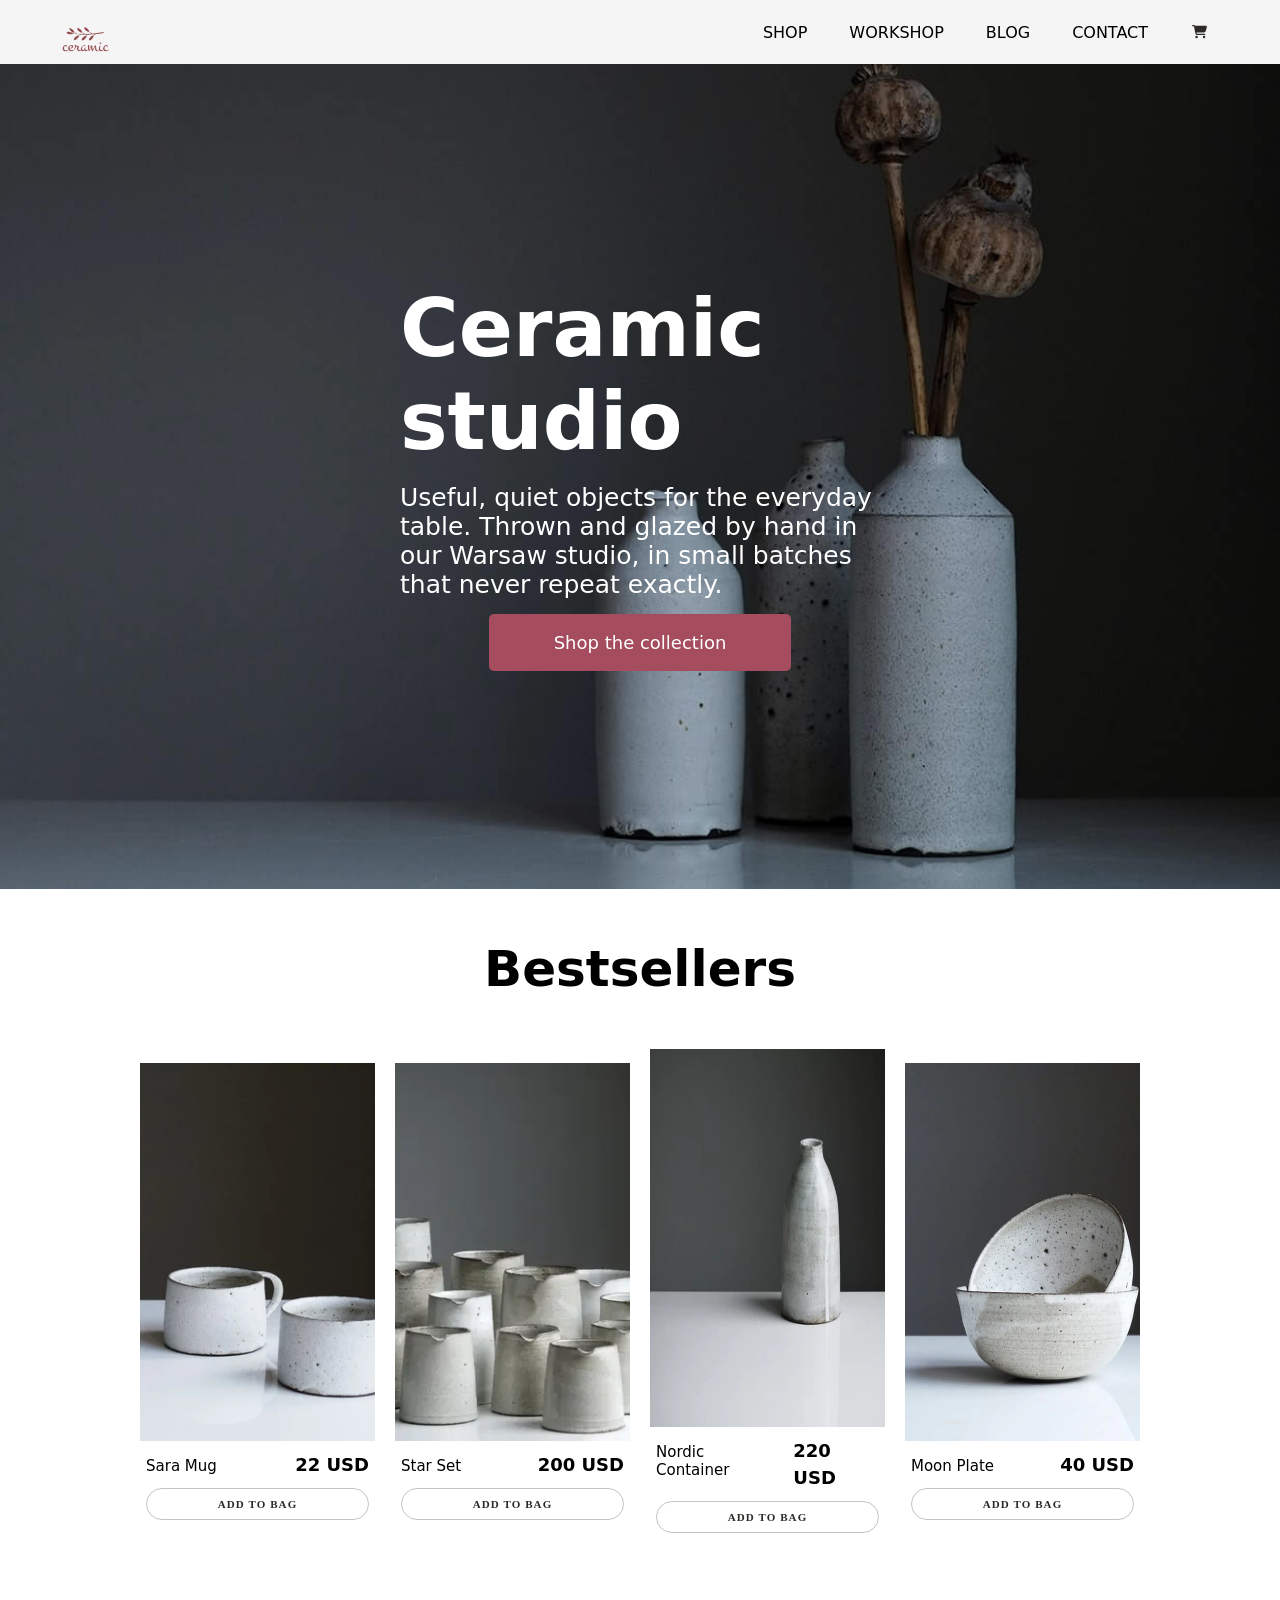
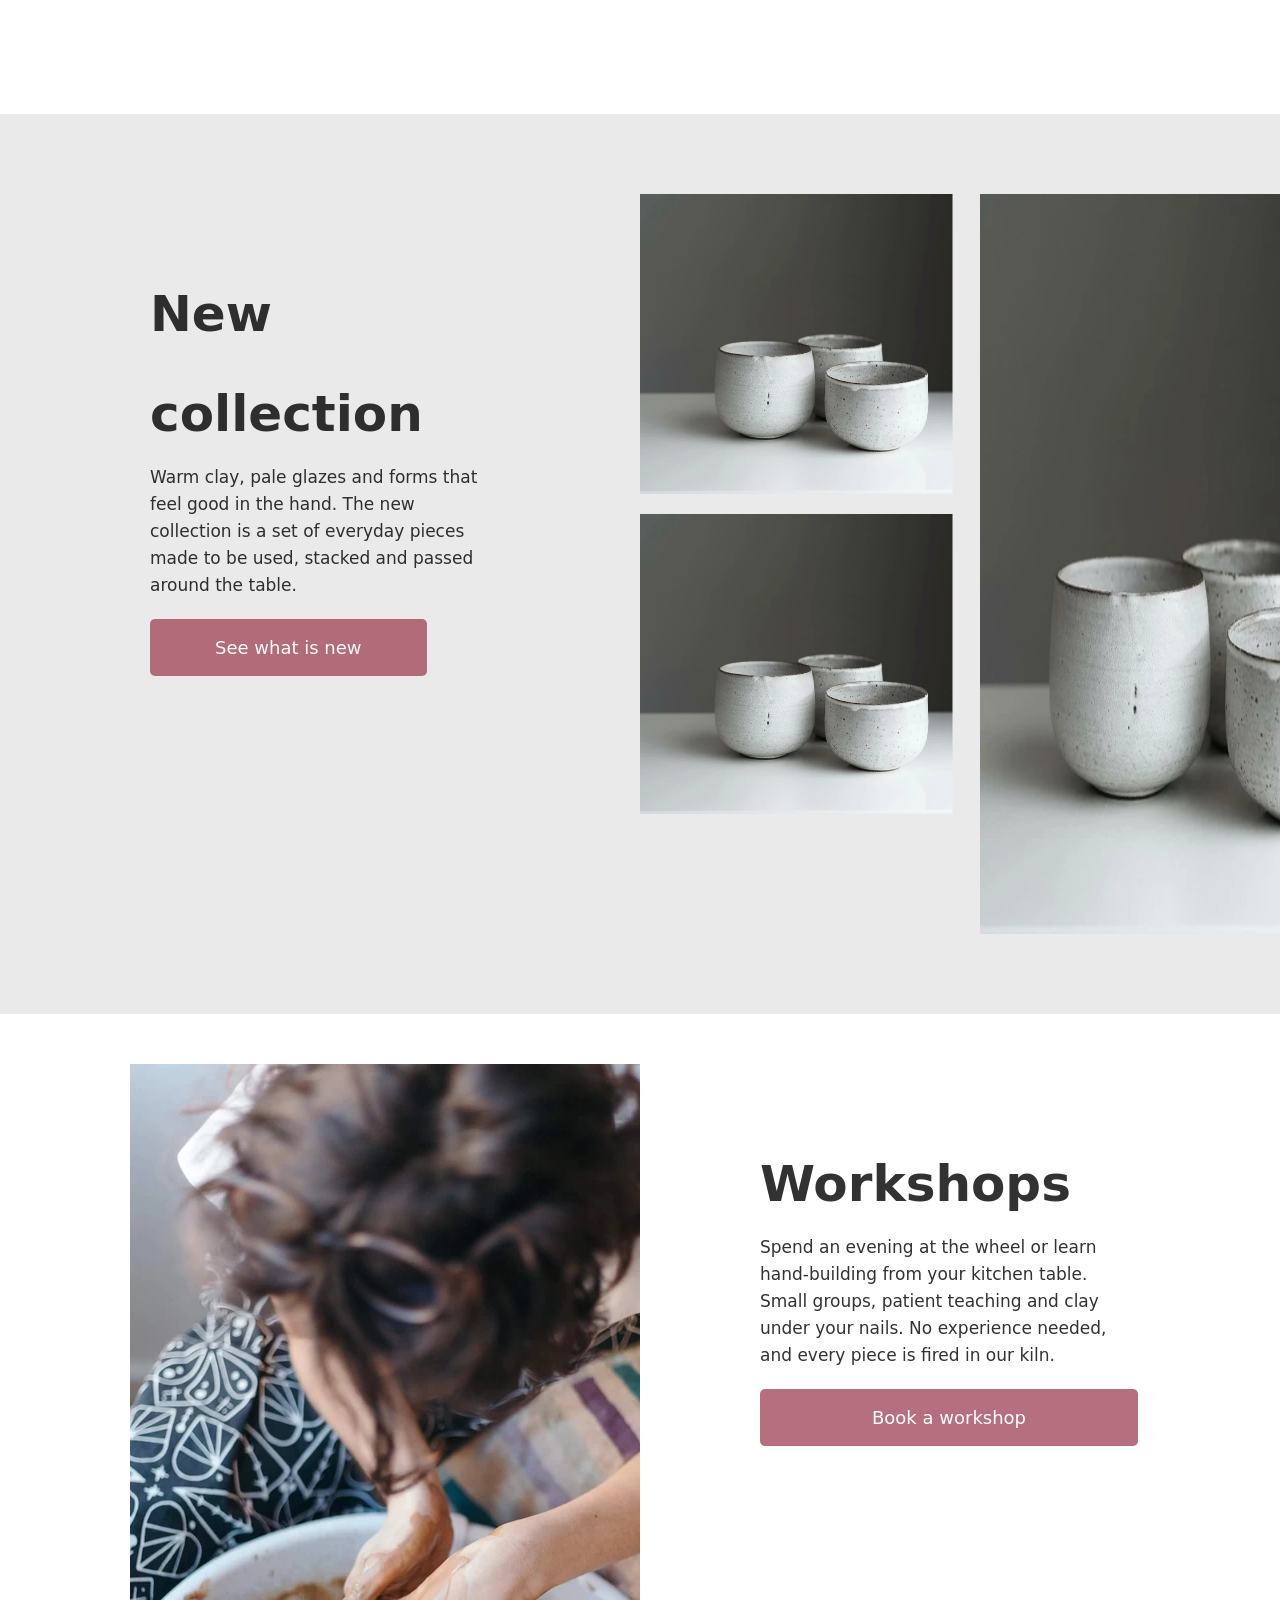
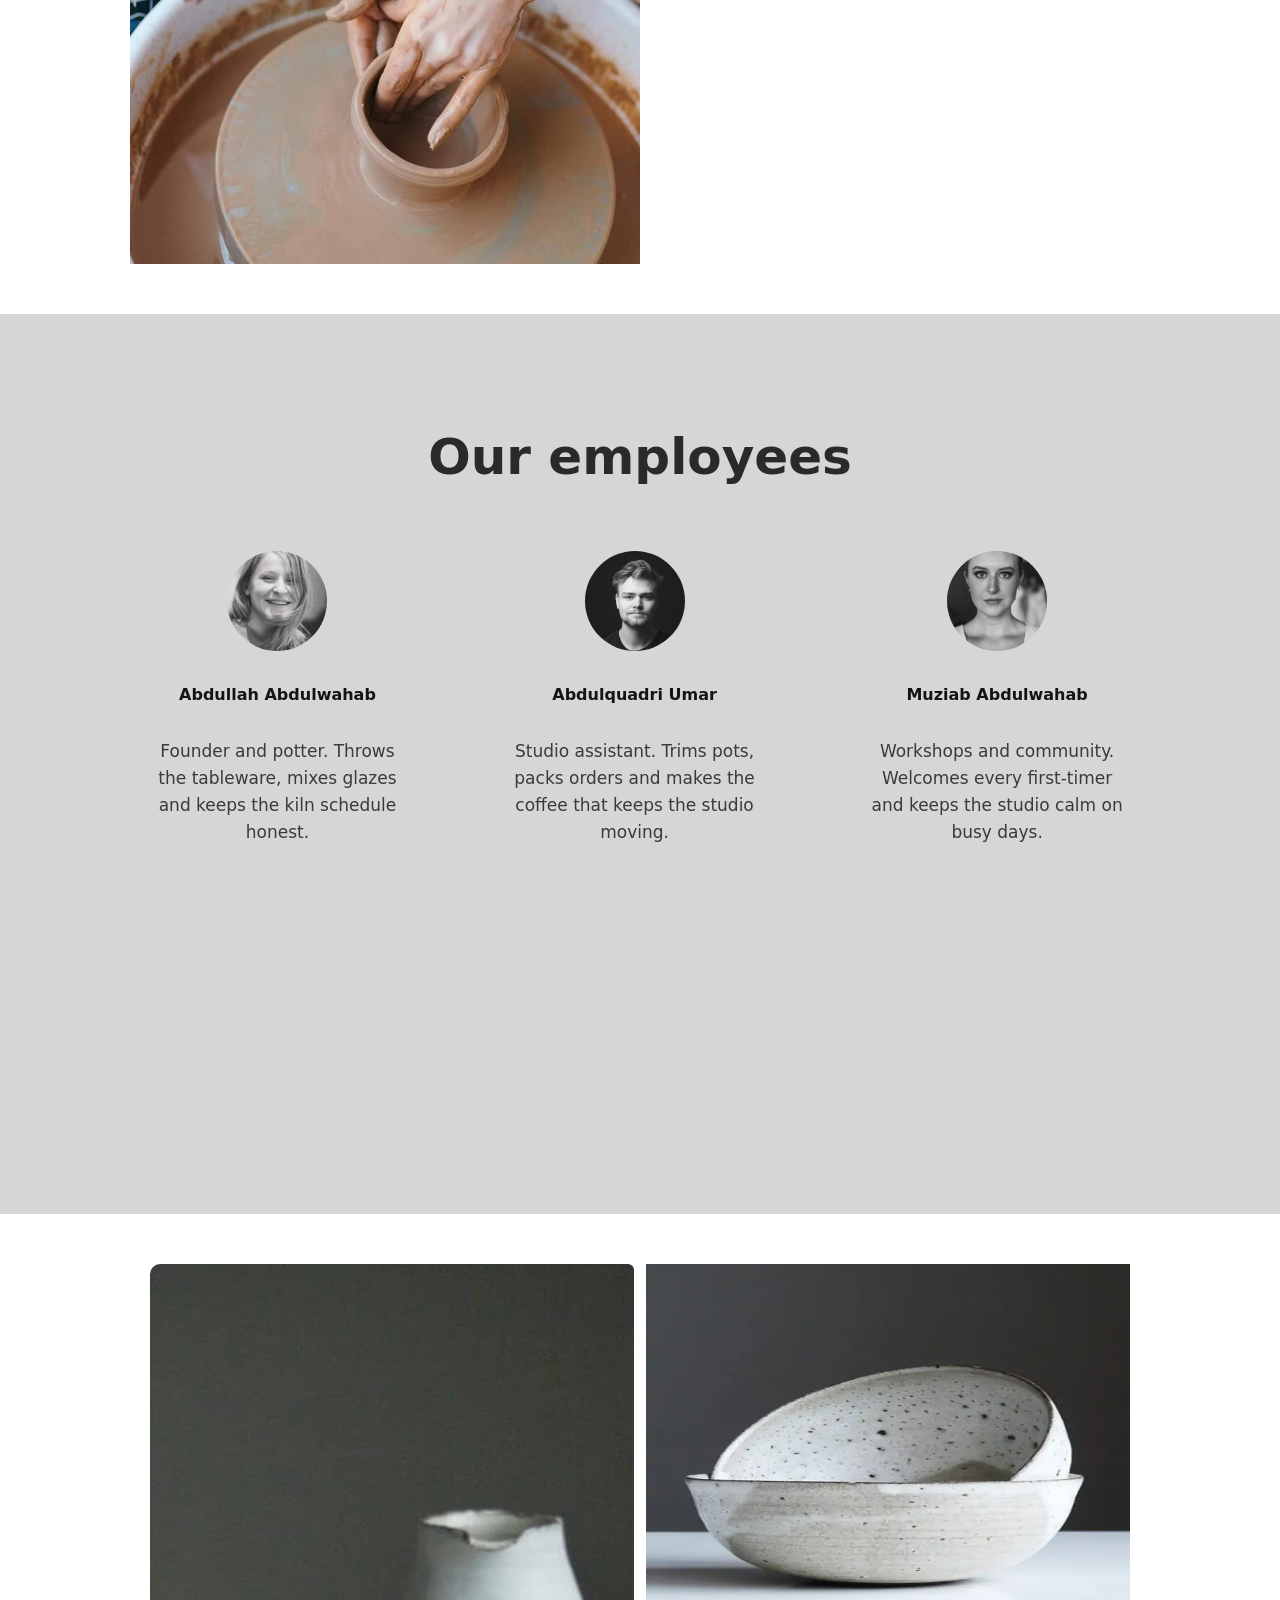
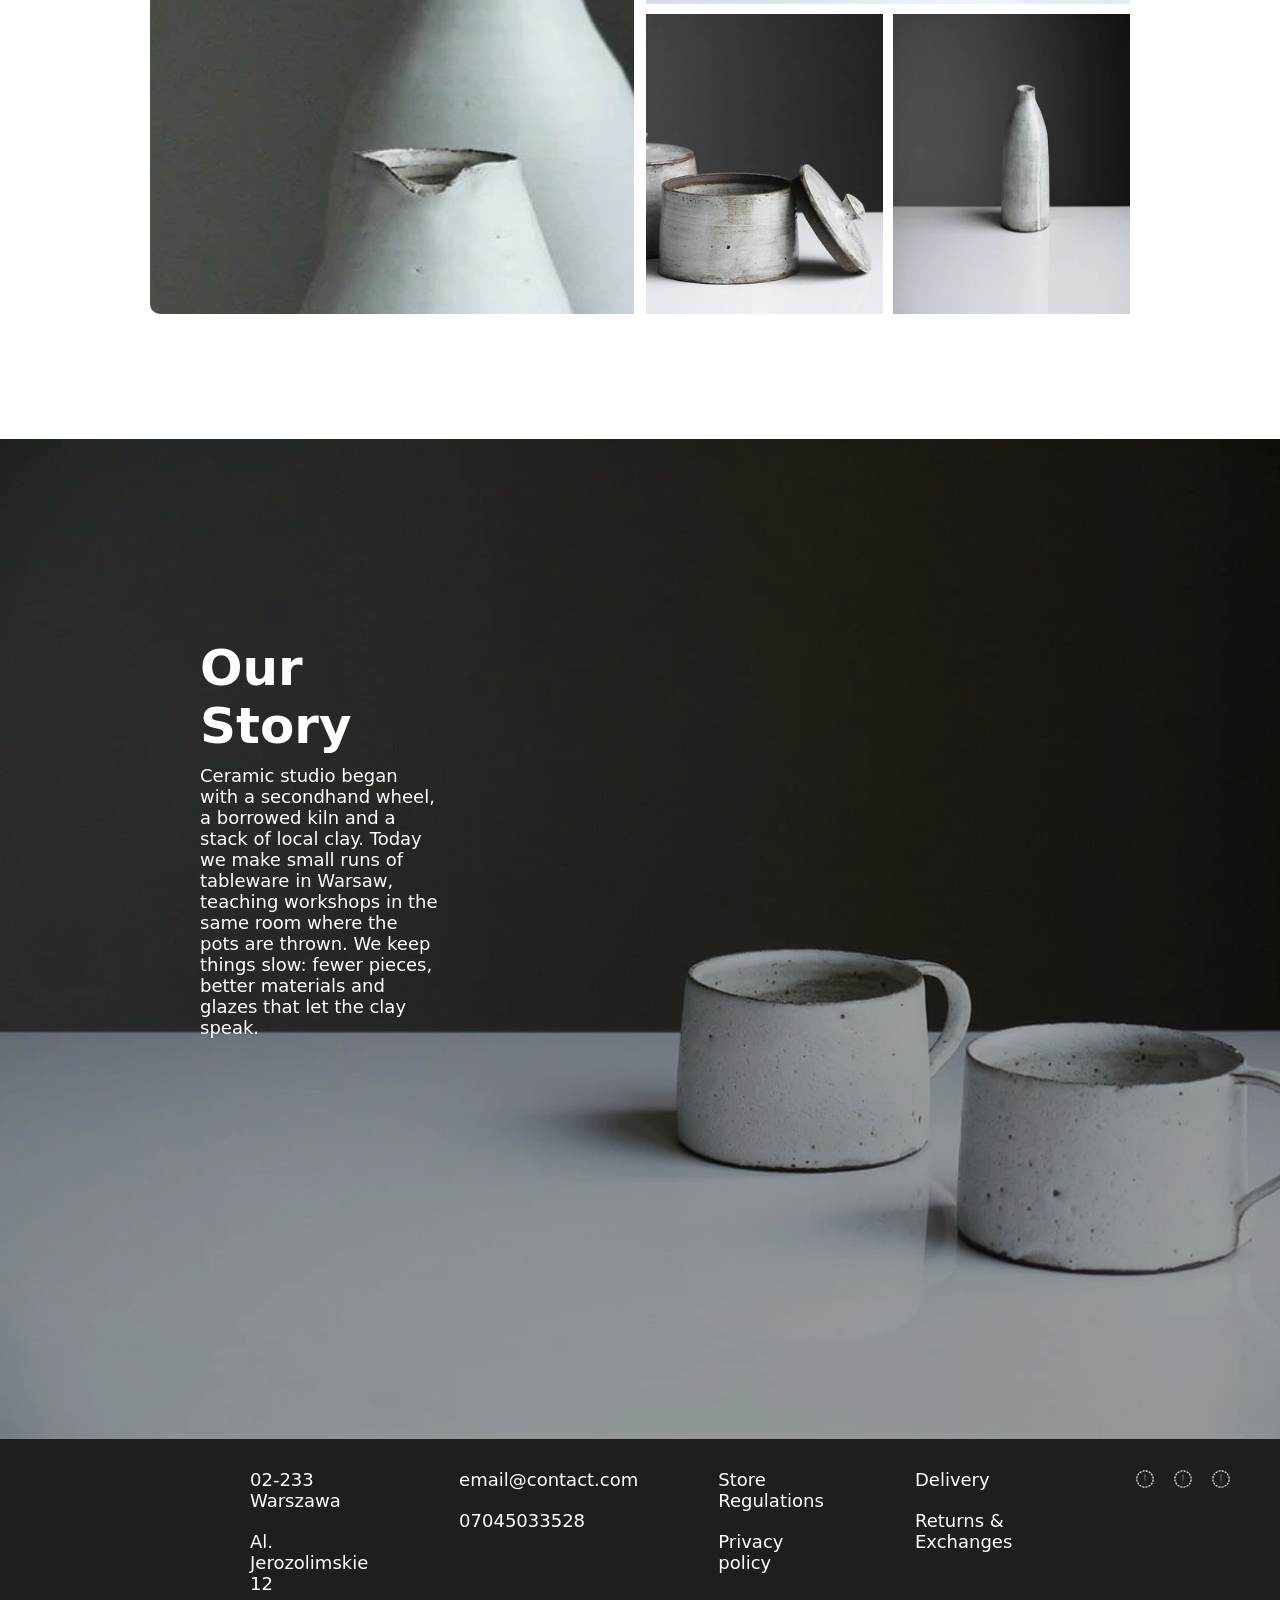
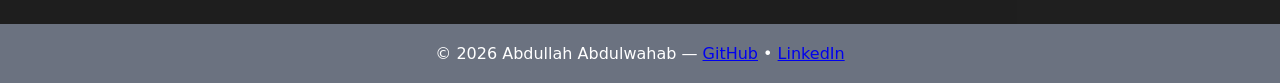
<file: index.html>
<!DOCTYPE html>
<html lang="en">
<head>
    <meta charset="UTF-8">
    <meta name="viewport" content="width=device-width, initial-scale=1.0">
    <title>Ceramic studio</title>
    <meta name="description" content="Handmade ceramics, small-group workshops and studio notes from Ceramic studio in Warsaw.">
    <link rel="icon" href="./images/favicon.svg" type="image/svg+xml">
    <link rel="apple-touch-icon" href="./images/favicon.svg">
    <meta property="og:title" content="Ceramic studio">
    <meta property="og:description" content="Handmade ceramics, small-group workshops and studio notes from Ceramic studio in Warsaw.">
    <meta property="og:image" content="./images/og-image.svg">
    <meta property="og:type" content="website">
    <meta name="twitter:card" content="summary_large_image">
    <link rel="canonical" href="http://example.com/">
    <script type="application/ld+json">
    {"@context":"https://schema.org","@type":"Organization","name":"Ceramic studio","url":"http://example.com/","logo":"http://example.com/images/favicon.svg","sameAs":["https://www.facebook.com/","https://twitter.com/","https://www.instagram.com/"]}
    </script>
    <link rel="stylesheet" href="./fontawesome-free-6.6.0-web/css/all.min.css">
    <link rel="stylesheet" href="style.css">
    <link rel="stylesheet" href="responsive.css">
    <link rel="stylesheet" href="cart.css">
</head>
<body>
    <div data-include="includes/header.html"></div>

    <div class="section main">
        <h1>Ceramic studio</h1>
        <p>Useful, quiet objects for the everyday table. Thrown and glazed by hand in our Warsaw studio, in small batches that never repeat exactly.</p>
        <a class="button" href="./shop.html">Shop the collection</a>
    </div>

    <div class="section">
        <h2 class="section2-header">Bestsellers</h2>
        <div class="container-hor" id="bestsellerGrid"></div>
    </div>

    <div class="section main-2">
        <div class="left">
            <h2>New collection</h2>
            <p>Warm clay, pale glazes and forms that feel good in the hand. The new collection is a set of everyday pieces made to be used, stacked and passed around the table.</p>
            <a class="button" href="./shop-new.html">See what is new</a>
        </div>
        <div class="right">
            <div class="left-2">
                <img src="./images/ceramics_2.webp" alt="Hand-thrown ceramic vessels on a studio shelf" loading="lazy">
                <img src="./images/ceramics_2.webp" alt="A close view of glazed stoneware" loading="lazy">
            </div>
            <div class="right-2">
                <img src="./images/ceramics_2.webp" alt="Ceramic pieces drying in the studio" loading="lazy">
            </div>
        </div>
    </div>

    <div class="section main-3">
        <div class="left">
            <img src="./images/Workshop_4.webp" alt="A group making ceramics around a studio table" loading="lazy">
        </div>
        <div class="right">
            <h2>Workshops</h2>
            <p>Spend an evening at the wheel or learn hand-building from your kitchen table. Small groups, patient teaching and clay under your nails. No experience needed, and every piece is fired in our kiln.</p>
            <a class="button" href="./workshop.html">Book a workshop</a>
        </div>
    </div>

    <div class="section main-4">
        <h2>Our employees</h2>
        <div class="sub-contain">
            <div class="sub-third">
                <img src="./images/employee1.webp" alt="Abdullah Abdulwahab" loading="lazy">
                <h4>Abdullah Abdulwahab</h4>
                <p>Founder and potter. Throws the tableware, mixes glazes and keeps the kiln schedule honest.</p>
            </div>
            <div class="sub-third">
                <img src="./images/employee2.webp" alt="Abdulquadri Umar" loading="lazy">
                <h4>Abdulquadri Umar</h4>
                <p>Studio assistant. Trims pots, packs orders and makes the coffee that keeps the studio moving.</p>
            </div>
            <div class="sub-third">
                <img src="./images/employee3.webp" alt="Muziab Abdulwahab" loading="lazy">
                <h4>Muziab Abdulwahab</h4>
                <p>Workshops and community. Welcomes every first-timer and keeps the studio calm on busy days.</p>
            </div>
        </div>
    </div>

    <div class="section collage">
        <div class="gallery-left">
            <img src="./images/product_2A.webp" alt="Large ceramic vessel" loading="lazy">
        </div>
        <div class="gallery-right">
            <div class="gallery-top">
                <img src="./images/product_6.webp" alt="Moon plate" loading="lazy">
            </div>
            <div class="gallery-bottom">
                <div class="bottom-item">
                    <img src="./images/product_4A.webp" alt="Ceramic jars" loading="lazy">
                </div>
                <div class="bottom-item">
                    <img src="./images/product_5.webp" alt="Nordic container" loading="lazy">
                </div>
            </div>
        </div>
    </div>

    <div class="story">
        <div class="section OurStory">
            <div class="left">
                <h2>Our Story</h2>
                <p>Ceramic studio began with a secondhand wheel, a borrowed kiln and a stack of local clay. Today we make small runs of tableware in Warsaw, teaching workshops in the same room where the pots are thrown. We keep things slow: fewer pieces, better materials and glazes that let the clay speak.</p>
            </div>
        </div>
    </div>

    <div data-include="includes/footer.html"></div>

    <script src="./js/include.js"></script>
    <script src="./js/products.js"></script>
    <script src="./js/cart.js"></script>
    <script src="./js/shop.js"></script>
    <script src="./fontawesome-free-6.6.0-web/js/all.min.js"></script>
</body>
</html>
</file>
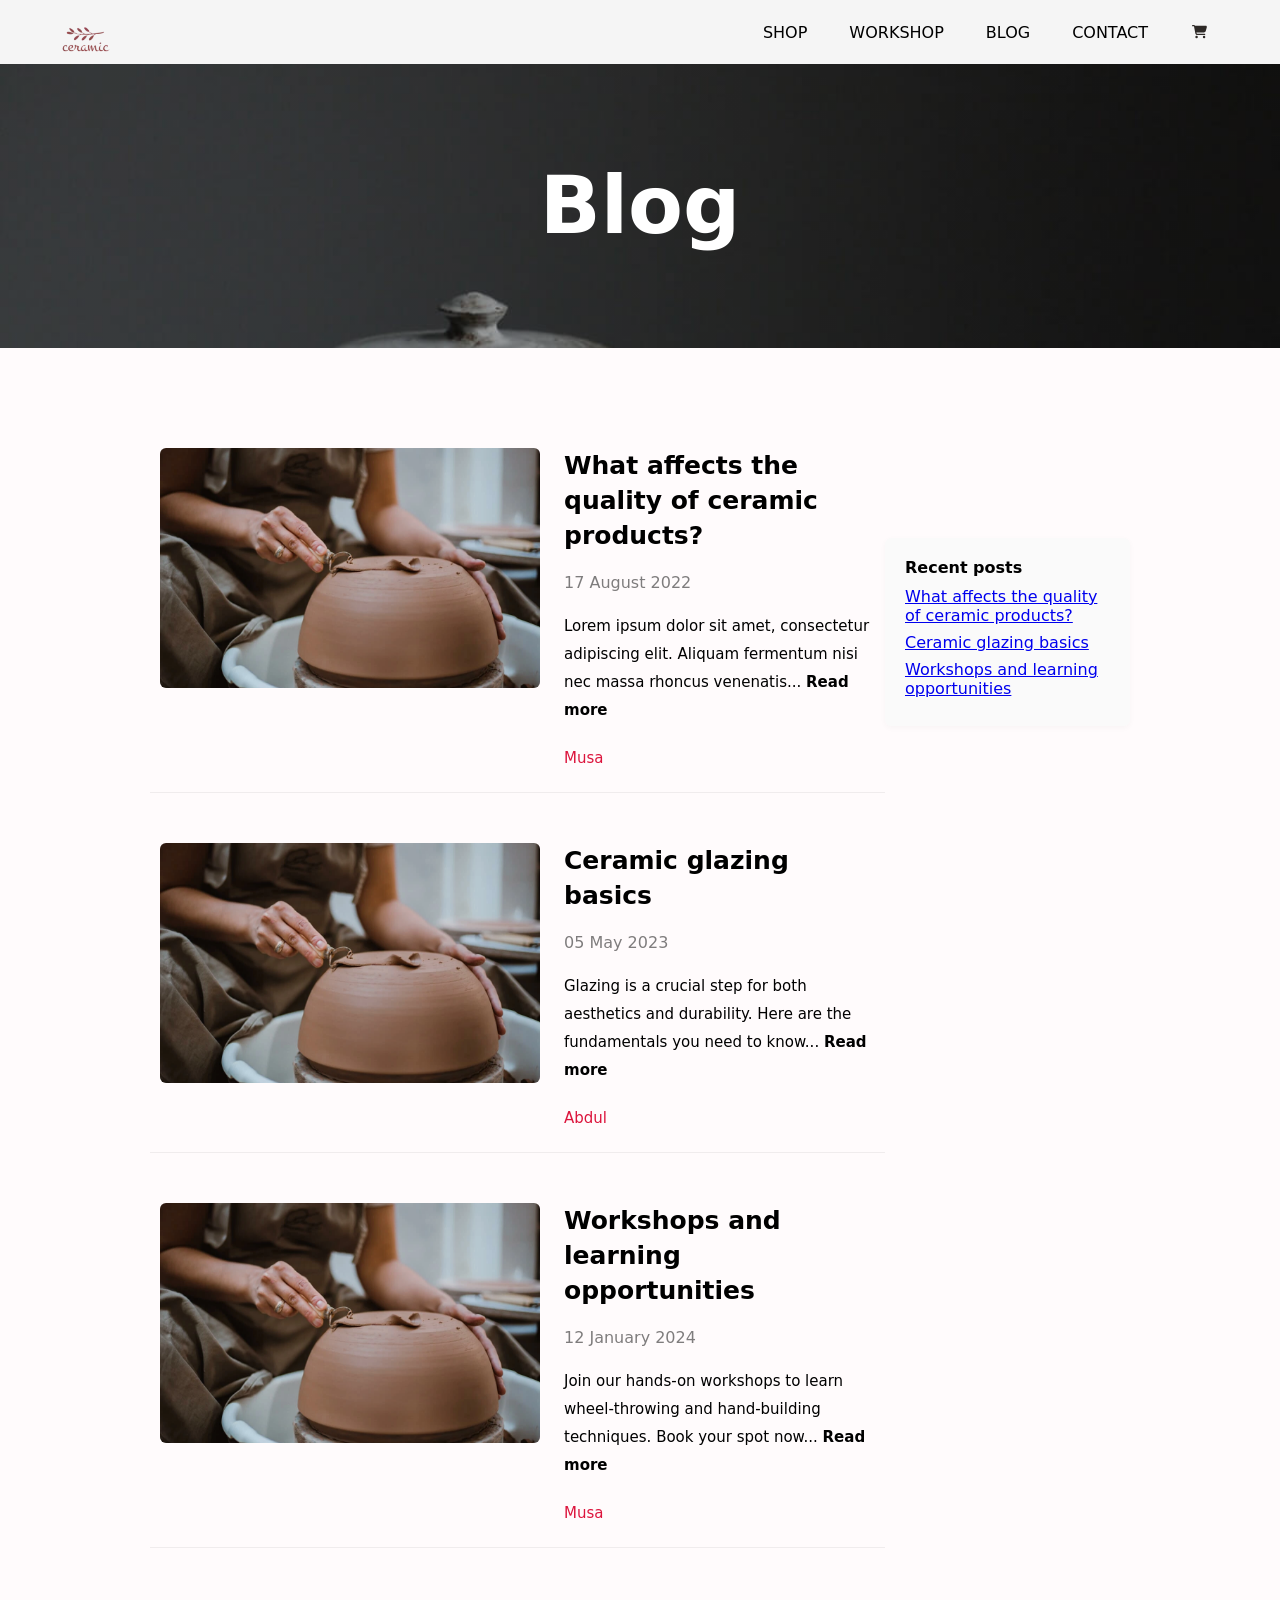
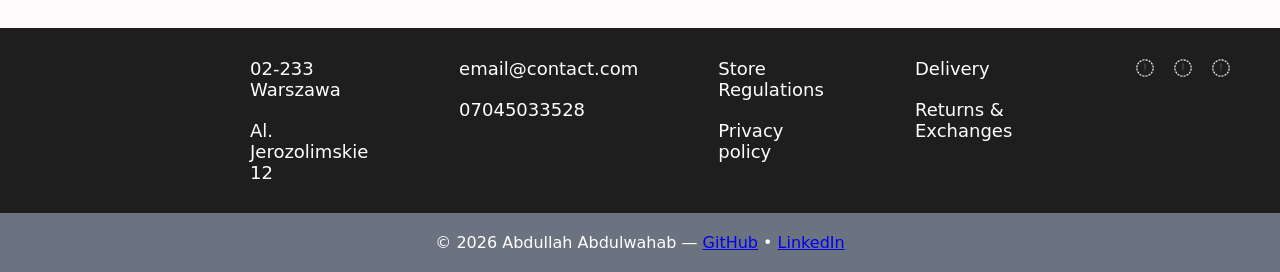
<file: blog.html>
<!DOCTYPE html>
<html lang="en">

<head>
    <meta charset="UTF-8">
    <meta name="viewport" content="width=device-width, initial-scale=1.0">
    <title>Blog — Ceramic studio</title>
    <meta name="description" content="Articles and updates about ceramic techniques, products and workshops from Ceramic studio.">
    <link rel="canonical" href="http://example.com/blog.html">
    <script type="application/ld+json">
    {"@context":"https://schema.org","@type":"Blog","name":"Ceramic studio Blog","url":"http://example.com/blog.html","publisher":{"@type":"Organization","name":"Ceramic studio","logo":{"@type":"ImageObject","url":"http://example.com/images/favicon.svg"}}}
    </script>
    <link rel="stylesheet" href="./fontawesome-free-6.6.0-web/css/all.min.css">
    <link rel="stylesheet" href="style.css">
    <link rel="stylesheet" href="blog-style.css">
    <link rel="stylesheet" href="responsive.css">
    <link rel="stylesheet" href="cart.css">
</head>

<body>
    <div data-include="includes/header.html"></div>

    <div class="blog-main">
        <h1>Blog</h1>
    </div>

    <div class="section blog-section">
        <div class="left-blog">
            <a class="sec" href="./posts/post1.html">
                <div class="left">
                    <img src="./images/Workshop_header_blog_A.webp" alt="What affects the quality of ceramic products?">
                </div>
                <div class="right">
                    <h3>What affects the quality of ceramic products?</h3>
                    <span class="date">17 August 2022</span>
                    <p>Lorem ipsum dolor sit amet, consectetur adipiscing elit. Aliquam fermentum nisi nec massa rhoncus venenatis... <strong>Read more</strong></p>
                    <p class="blogComment">Musa</p>
                </div>
            </a>

            <a class="sec" href="./posts/post2.html">
                <div class="left">
                    <img src="./images/Workshop_header_blog_A.webp" alt="Ceramic glazing basics">
                </div>
                <div class="right">
                    <h3>Ceramic glazing basics</h3>
                    <span class="date">05 May 2023</span>
                    <p>Glazing is a crucial step for both aesthetics and durability. Here are the fundamentals you need to know... <strong>Read more</strong></p>
                    <p class="blogComment">Abdul</p>
                </div>
            </a>

            <a class="sec" href="./posts/post1.html">
                <div class="left">
                    <img src="./images/Workshop_header_blog_A.webp" alt="Workshops and learning opportunities">
                </div>
                <div class="right">
                    <h3>Workshops and learning opportunities</h3>
                    <span class="date">12 January 2024</span>
                    <p>Join our hands-on workshops to learn wheel-throwing and hand-building techniques. Book your spot now... <strong>Read more</strong></p>
                    <p class="blogComment">Musa</p>
                </div>
            </a>
        </div>

        <aside class="right-blog">
            <div class="sidebar">
                <h4>Recent posts</h4>
                <ul>
                    <li><a href="./posts/post1.html">What affects the quality of ceramic products?</a></li>
                    <li><a href="./posts/post2.html">Ceramic glazing basics</a></li>
                    <li><a href="./posts/post1.html">Workshops and learning opportunities</a></li>
                </ul>
            </div>
        </aside>
    </div>


    <div data-include="includes/footer.html"></div>

    <script src="./js/include.js"></script>
    <script src="./js/products.js"></script>
    <script src="./js/cart.js"></script>
    <script src="./fontawesome-free-6.6.0-web/js/all.min.js"></script>
</body>
</html>
</file>
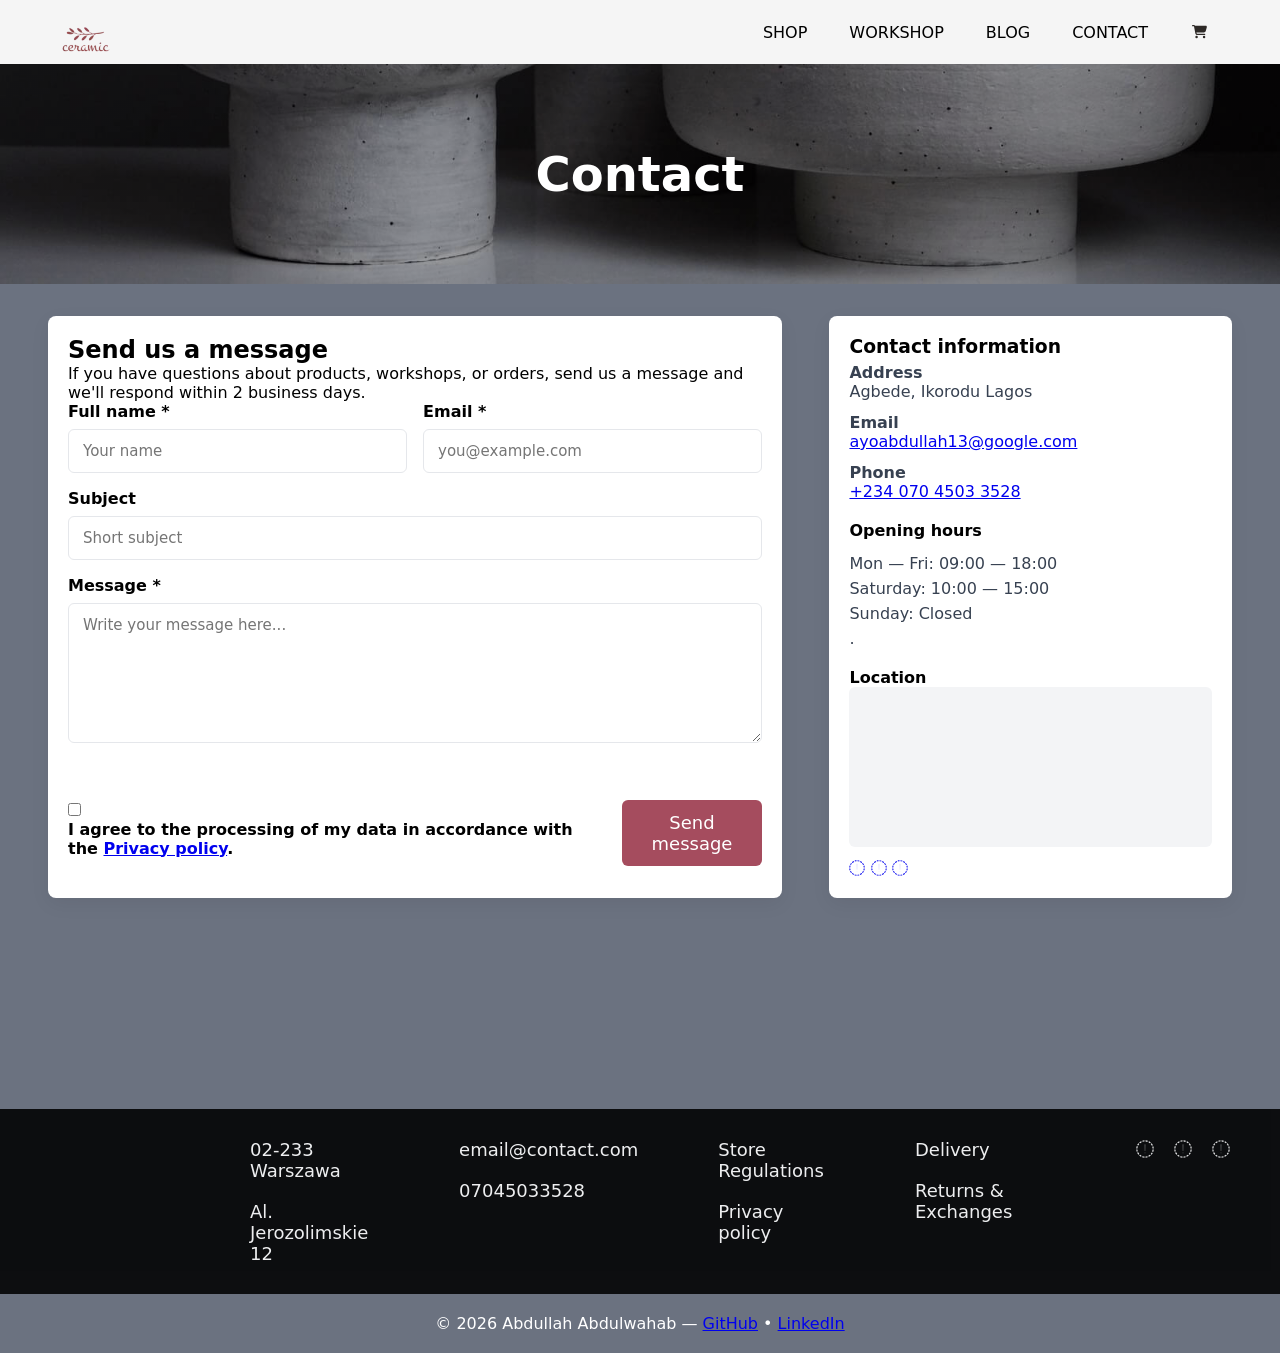
<file: contact.html>
<!DOCTYPE html>
<html lang="en">

<head>
    <meta charset="UTF-8">
    <meta name="viewport" content="width=device-width, initial-scale=1.0">
    <title>Contact — Ceramic studio</title>
    <meta name="description" content="Get in touch with Ceramic studio — contact form, opening hours and location.">
    <link rel="icon" href="./images/favicon.svg" type="image/svg+xml">
    <meta property="og:title" content="Contact — Ceramic studio">
    <meta property="og:description" content="Get in touch with Ceramic studio — contact form, opening hours and location.">
    <meta property="og:image" content="./images/og-image.svg">
    <link rel="stylesheet" href="./fontawesome-free-6.6.0-web/css/all.min.css">
    <link rel="stylesheet" href="style.css">
    <link rel="stylesheet" href="responsive.css">
    <link rel="stylesheet" href="contact-style.css">
    <link rel="stylesheet" href="cart.css">
</head>

<body>
    <div data-include="includes/header.html"></div>

    <div class="contact-main">
        <h1>Contact</h1>
    </div>

    <section class="section contact-section">
        <div class="contact-container">
            <div class="contact-left">
                <div class="contact-card">
                    <h2>Send us a message</h2>
                    <p>If you have questions about products, workshops, or orders, send us a message and we'll respond within 2 business days.</p>
                    <form id="contactForm" class="contact-form" novalidate>
                        <div class="form-row">
                            <div class="col">
                                <label for="name">Full name *</label>
                                <input id="name" name="name" type="text" required placeholder="Your name">
                            </div>
                            <div class="col">
                                <label for="email">Email *</label>
                                <input id="email" name="email" type="email" required placeholder="you@example.com">
                            </div>
                        </div>
                        <label for="subject">Subject</label>
                        <input id="subject" name="subject" type="text" placeholder="Short subject">

                        <label for="message">Message *</label>
                        <textarea id="message" name="message" required placeholder="Write your message here..."></textarea>

                        <div class="submit-row">
                            <div>
                                <input id="privacy" type="checkbox" required>
                                <label for="privacy">I agree to the processing of my data in accordance with the <a href="#">Privacy policy</a>.</label>
                            </div>
                            <div>
                                <button type="submit" class="button primary">Send message</button>
                            </div>
                        </div>
                        <p id="formMessage" aria-live="polite" style="margin-top:12px"></p>
                    </form>
                </div>
            </div>

            <aside class="contact-right">
                <div class="contact-card contact-info">
                    <h3>Contact information</h3>
                    <p><strong>Address</strong><br>Agbede, Ikorodu Lagos</p>
                    <p><strong>Email</strong><br><a href="mailto:email@contact.com">ayoabdullah13@google.com</a></p>
                    <p><strong>Phone</strong><br><a href="tel:+487045033528">+234 070 4503 3528</a></p>
                    <h4 style="margin-top:14px">Opening hours</h4>
                    <ul class="hours-list">
                        <li>Mon — Fri: 09:00 — 18:00</li>
                        <li>Saturday: 10:00 — 15:00</li>
                        <li>Sunday: Closed</li>
                        <li>.</li>
                    </ul>
                    <h4 style="margin-top:14px">Location</h4>
                    <div class="map-placeholder">
                        <iframe
                            title="Ceramic studio location"
                            width="100%"
                            height="320"
                            style="border:0;border-radius:6px"
                            allowfullscreen=""
                            loading="lazy"
                            referrerpolicy="no-referrer-when-downgrade"
                            src="https://www.google.com/maps/embed?pb=!1m10!1m8!1m3!1d63408.33341043853!2d3.46046!3d6.6443338!3m2!1i1024!2i768!4f13.1!5e0!3m2!1sen!2sng!4v1765558350426!5m2!1sen!2sng">
                        </iframe>
                    </div>
                    <div style="margin-top:12px">
                        <a href="#" class="social"><i class="fa fa-facebook-square"></i></a>
                        <a href="#" class="social"><i class="fa fa-x-twitter"></i></a>
                        <a href="#" class="social"><i class="fa fa-instagram"></i></a>
                    </div>
                </div>
            </aside>
        </div>
    </section>

    <div data-include="includes/footer.html"></div>

    <script src="./js/include.js"></script>
    <script src="./js/products.js"></script>
    <script src="./js/cart.js"></script>
    <script src="./fontawesome-free-6.6.0-web/js/all.min.js"></script>
    <script>
        // simple client-side form handling
        document.getElementById('contactForm').addEventListener('submit', function (e) {
            e.preventDefault();
            const form = e.currentTarget;
            if (!form.reportValidity()) return;
            document.getElementById('formMessage').textContent = 'Sending...';
            // Simulate submit (replace with real endpoint)
            setTimeout(() => {
                form.reset();
                document.getElementById('formMessage').textContent = 'Thank you — your message has been sent.';
            }, 600);
        });
    </script>
</body>
</html>
</file>
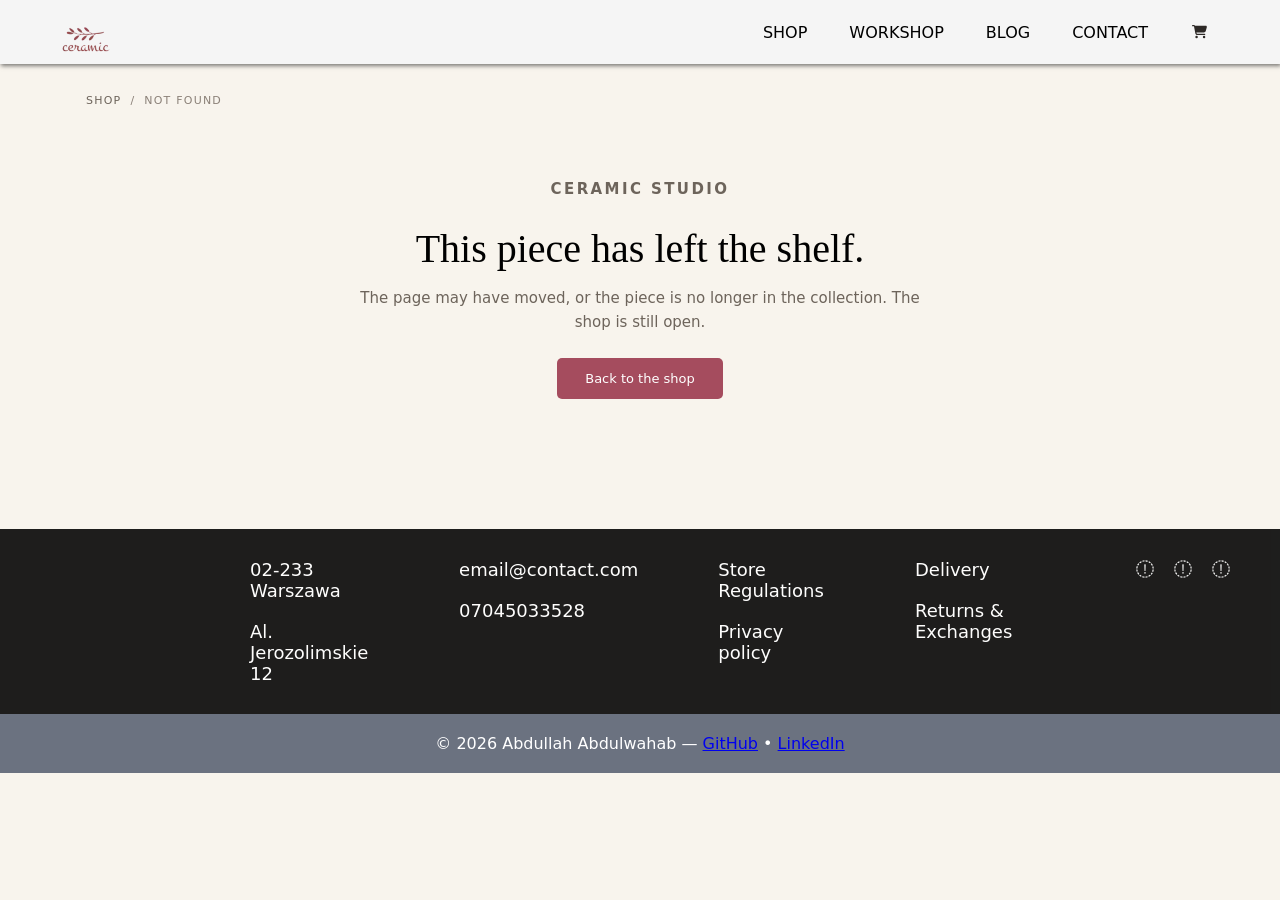
<file: product.html>
<!DOCTYPE html>
<html lang="en">
<head>
    <meta charset="UTF-8">
    <meta name="viewport" content="width=device-width, initial-scale=1.0">
    <title>Piece — Ceramic studio</title>
    <meta name="description" content="A handmade ceramic piece from Ceramic studio.">
    <link rel="icon" href="./images/favicon.svg" type="image/svg+xml">
    <meta property="og:title" content="Piece — Ceramic studio">
    <meta property="og:description" content="A handmade ceramic piece from Ceramic studio.">
    <meta property="og:image" content="./images/og-image.svg">
    <meta name="twitter:card" content="summary_large_image">
    <link rel="stylesheet" href="./fontawesome-free-6.6.0-web/css/all.min.css">
    <link rel="stylesheet" href="style.css">
    <link rel="stylesheet" href="responsive.css">
    <link rel="stylesheet" href="cart.css">
    <link rel="stylesheet" href="product.css">
</head>
<body>
    <div data-include="includes/header.html"></div>

    <main class="product-page">
        <nav class="breadcrumb" aria-label="Breadcrumb">
            <a href="./shop.html">Shop</a>
            <span aria-hidden="true">/</span>
            <span id="breadcrumbName">Piece</span>
        </nav>
        <div id="productView"></div>
        <section class="product-more" id="productMore" hidden>
            <div class="product-more-head">
                <h2>More from the studio</h2>
                <a href="./shop.html">View all</a>
            </div>
            <div class="related-grid" id="relatedGrid"></div>
        </section>
    </main>

    <div data-include="includes/footer.html"></div>

    <script src="./js/include.js"></script>
    <script src="./js/products.js"></script>
    <script src="./js/cart.js"></script>
    <script src="./js/product.js"></script>
    <script src="./fontawesome-free-6.6.0-web/js/all.min.js"></script>
</body>
</html>
</file>
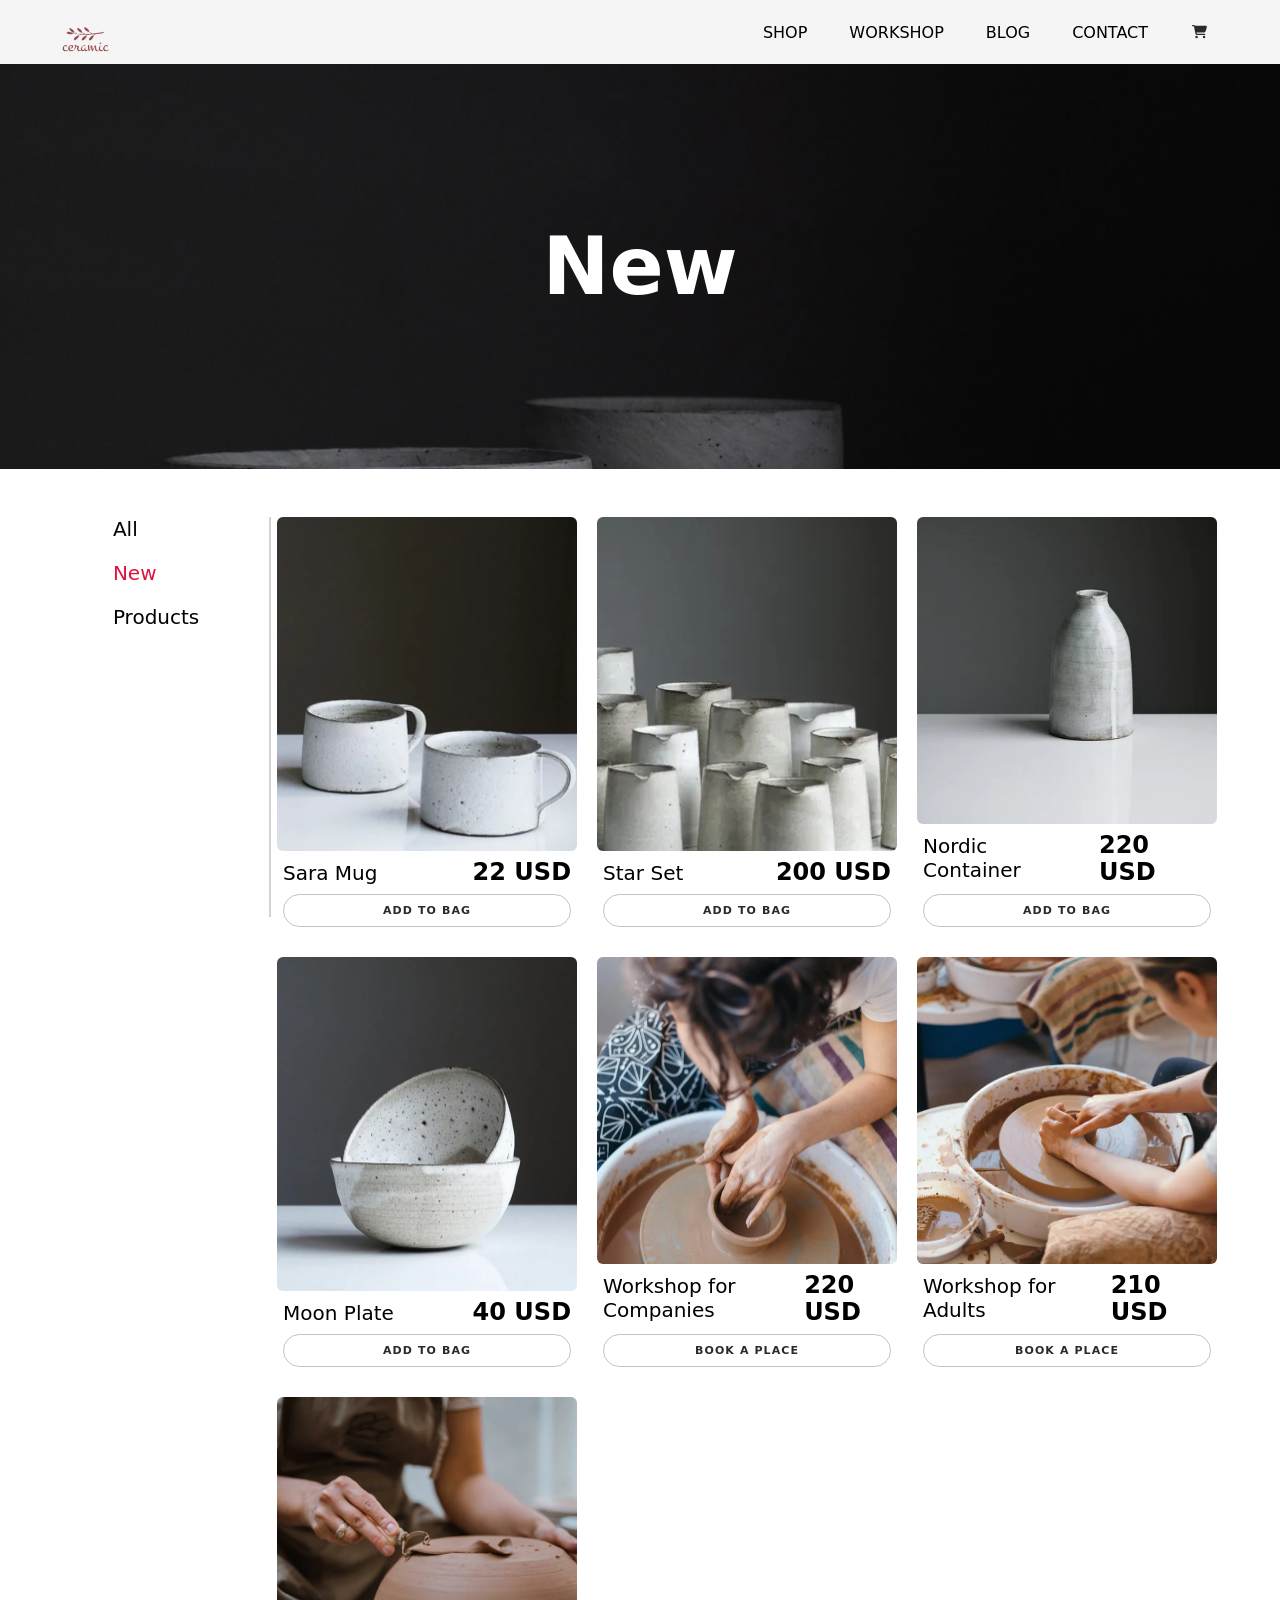
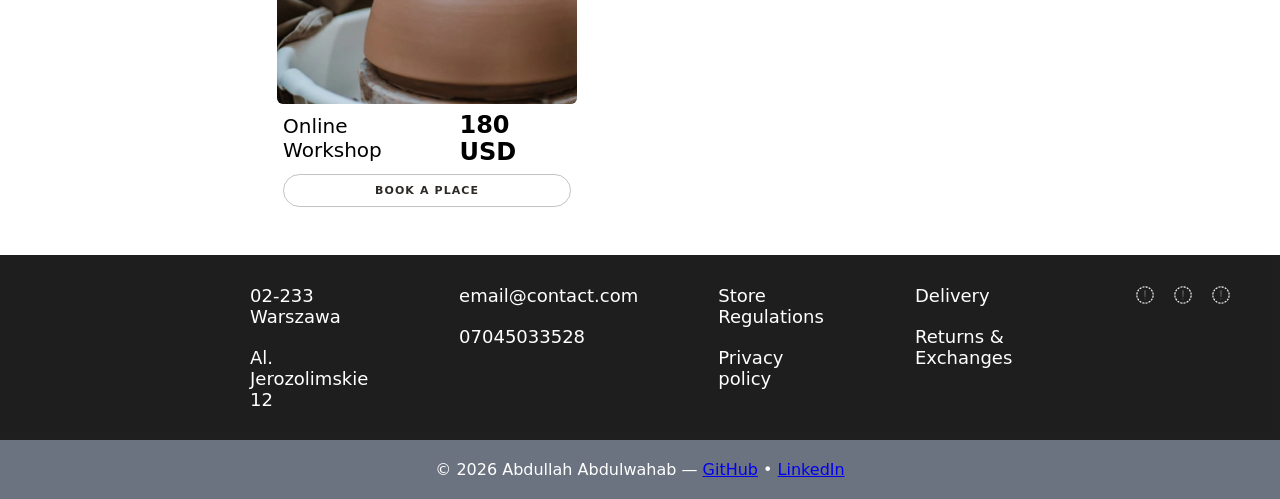
<file: shop-new.html>
<!DOCTYPE html>
<html lang="en">
<head>
    <meta charset="UTF-8">
    <meta name="viewport" content="width=device-width, initial-scale=1.0">
    <title>New — Ceramic studio</title>
    <meta name="description" content="The newest handmade pieces and workshop dates from Ceramic studio.">
    <link rel="icon" href="./images/favicon.svg" type="image/svg+xml">
    <meta property="og:title" content="Ceramic studio — New">
    <meta property="og:description" content="The newest handmade pieces and workshop dates from Ceramic studio.">
    <meta property="og:image" content="./images/og-image.svg">
    <meta name="twitter:card" content="summary_large_image">
    <link rel="canonical" href="http://example.com/shop-new.html">
    <link rel="stylesheet" href="./fontawesome-free-6.6.0-web/css/all.min.css">
    <link rel="stylesheet" href="style.css">
    <link rel="stylesheet" href="responsive.css">
    <link rel="stylesheet" href="Shop-style.css">
    <link rel="stylesheet" href="cart.css">
</head>
<body>
    <div data-include="includes/header.html"></div>
    <div class="shop-main">
        <h1>New</h1>
    </div>
    <div class="section shop-section">
        <div class="left-shop">
            <a href="./shop.html">All</a>
            <a href="./shop-new.html" class="active">New</a>
            <a href="./shop-products.html">Products</a>
        </div>
        <div class="right-shop" id="shopGrid" data-collection="new"></div>
    </div>
    <div data-include="includes/footer.html"></div>
    <script src="./js/include.js"></script>
    <script src="./js/products.js"></script>
    <script src="./js/cart.js"></script>
    <script src="./js/shop.js"></script>
    <script src="./fontawesome-free-6.6.0-web/js/all.min.js"></script>
</body>
</html>
</file>
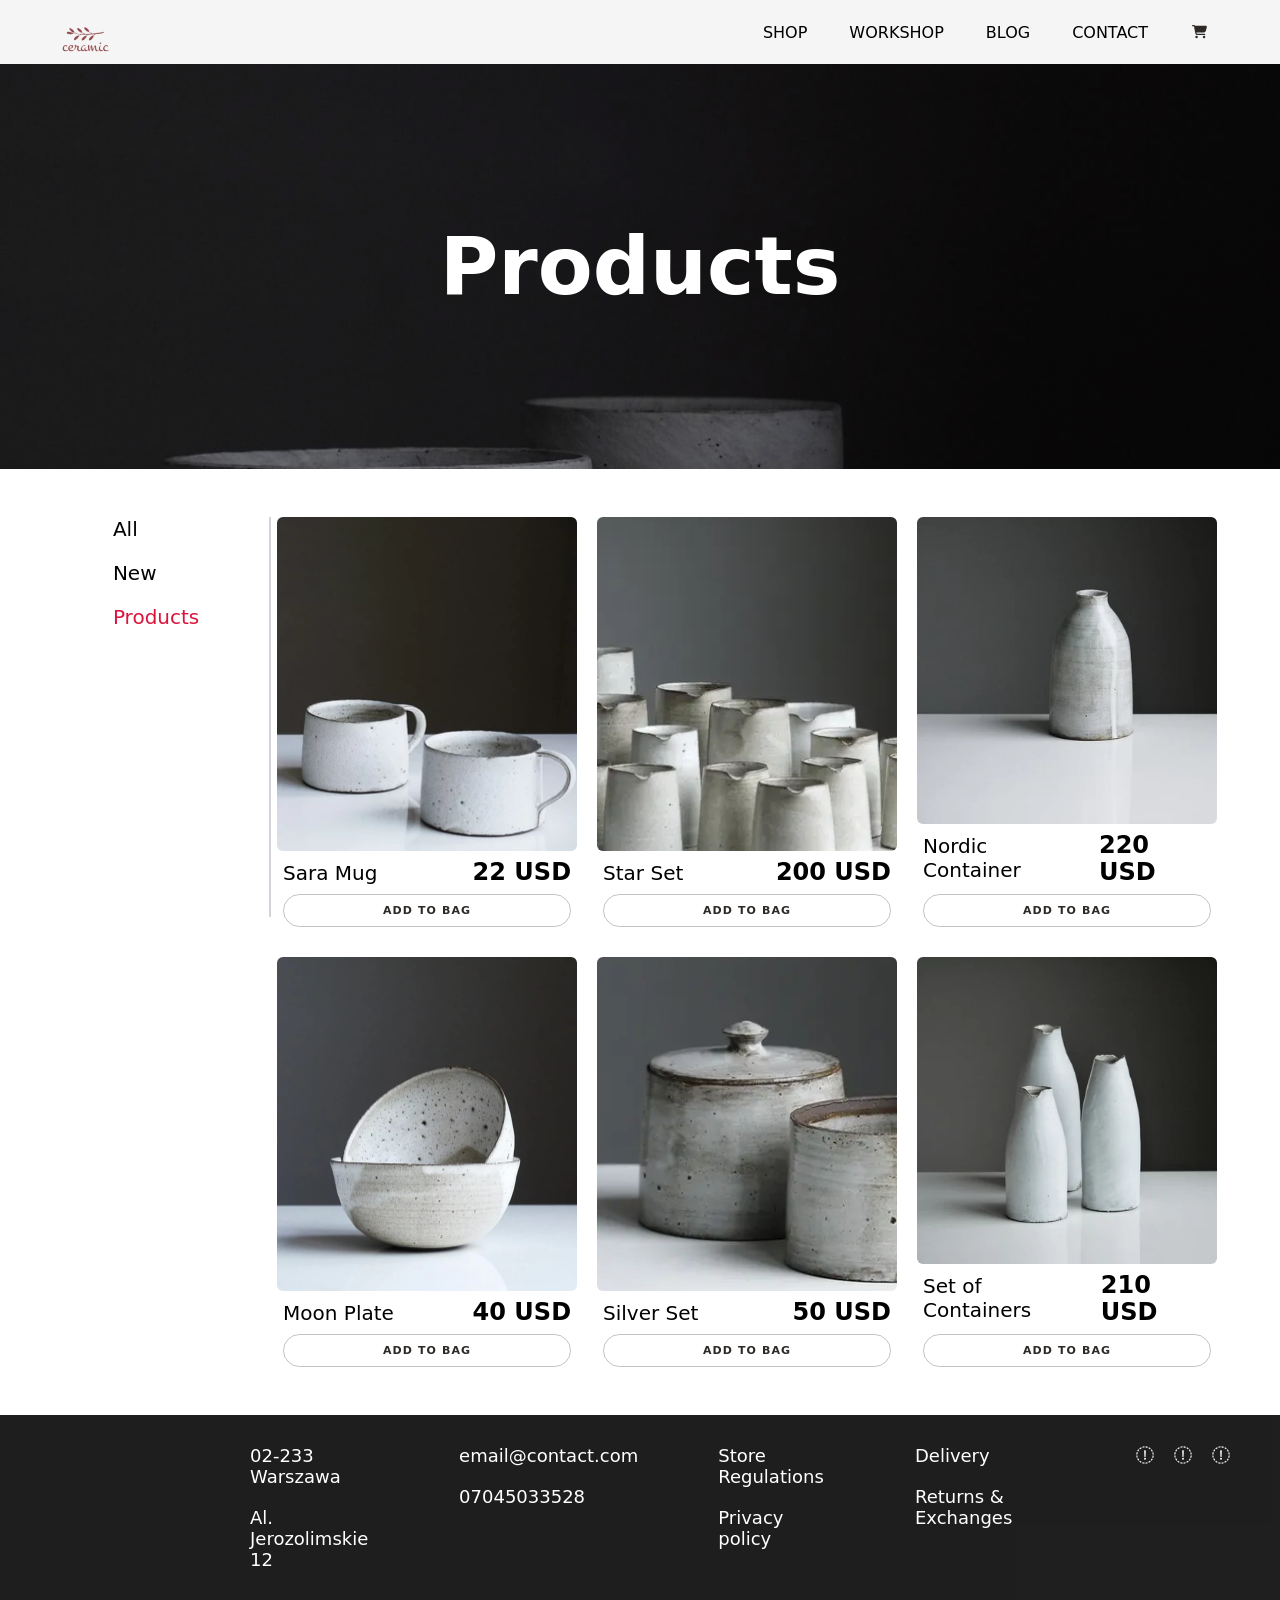
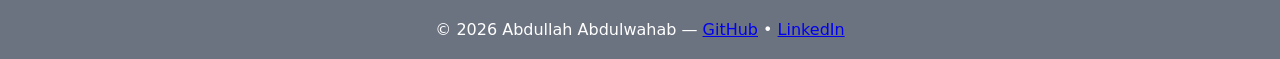
<file: shop-products.html>
<!DOCTYPE html>
<html lang="en">
<head>
    <meta charset="UTF-8">
    <meta name="viewport" content="width=device-width, initial-scale=1.0">
    <title>Products — Ceramic studio</title>
    <meta name="description" content="Hand-thrown bowls, plates, mugs and containers from Ceramic studio.">
    <link rel="icon" href="./images/favicon.svg" type="image/svg+xml">
    <meta property="og:title" content="Ceramic studio — Products">
    <meta property="og:description" content="Hand-thrown bowls, plates, mugs and containers from Ceramic studio.">
    <meta property="og:image" content="./images/og-image.svg">
    <meta name="twitter:card" content="summary_large_image">
    <link rel="canonical" href="http://example.com/shop-products.html">
    <link rel="stylesheet" href="./fontawesome-free-6.6.0-web/css/all.min.css">
    <link rel="stylesheet" href="style.css">
    <link rel="stylesheet" href="responsive.css">
    <link rel="stylesheet" href="Shop-style.css">
    <link rel="stylesheet" href="cart.css">
</head>
<body>
    <div data-include="includes/header.html"></div>
    <div class="shop-main">
        <h1>Products</h1>
    </div>
    <div class="section shop-section">
        <div class="left-shop">
            <a href="./shop.html">All</a>
            <a href="./shop-new.html">New</a>
            <a href="./shop-products.html" class="active">Products</a>
        </div>
        <div class="right-shop" id="shopGrid" data-collection="products"></div>
    </div>
    <div data-include="includes/footer.html"></div>
    <script src="./js/include.js"></script>
    <script src="./js/products.js"></script>
    <script src="./js/cart.js"></script>
    <script src="./js/shop.js"></script>
    <script src="./fontawesome-free-6.6.0-web/js/all.min.js"></script>
</body>
</html>
</file>
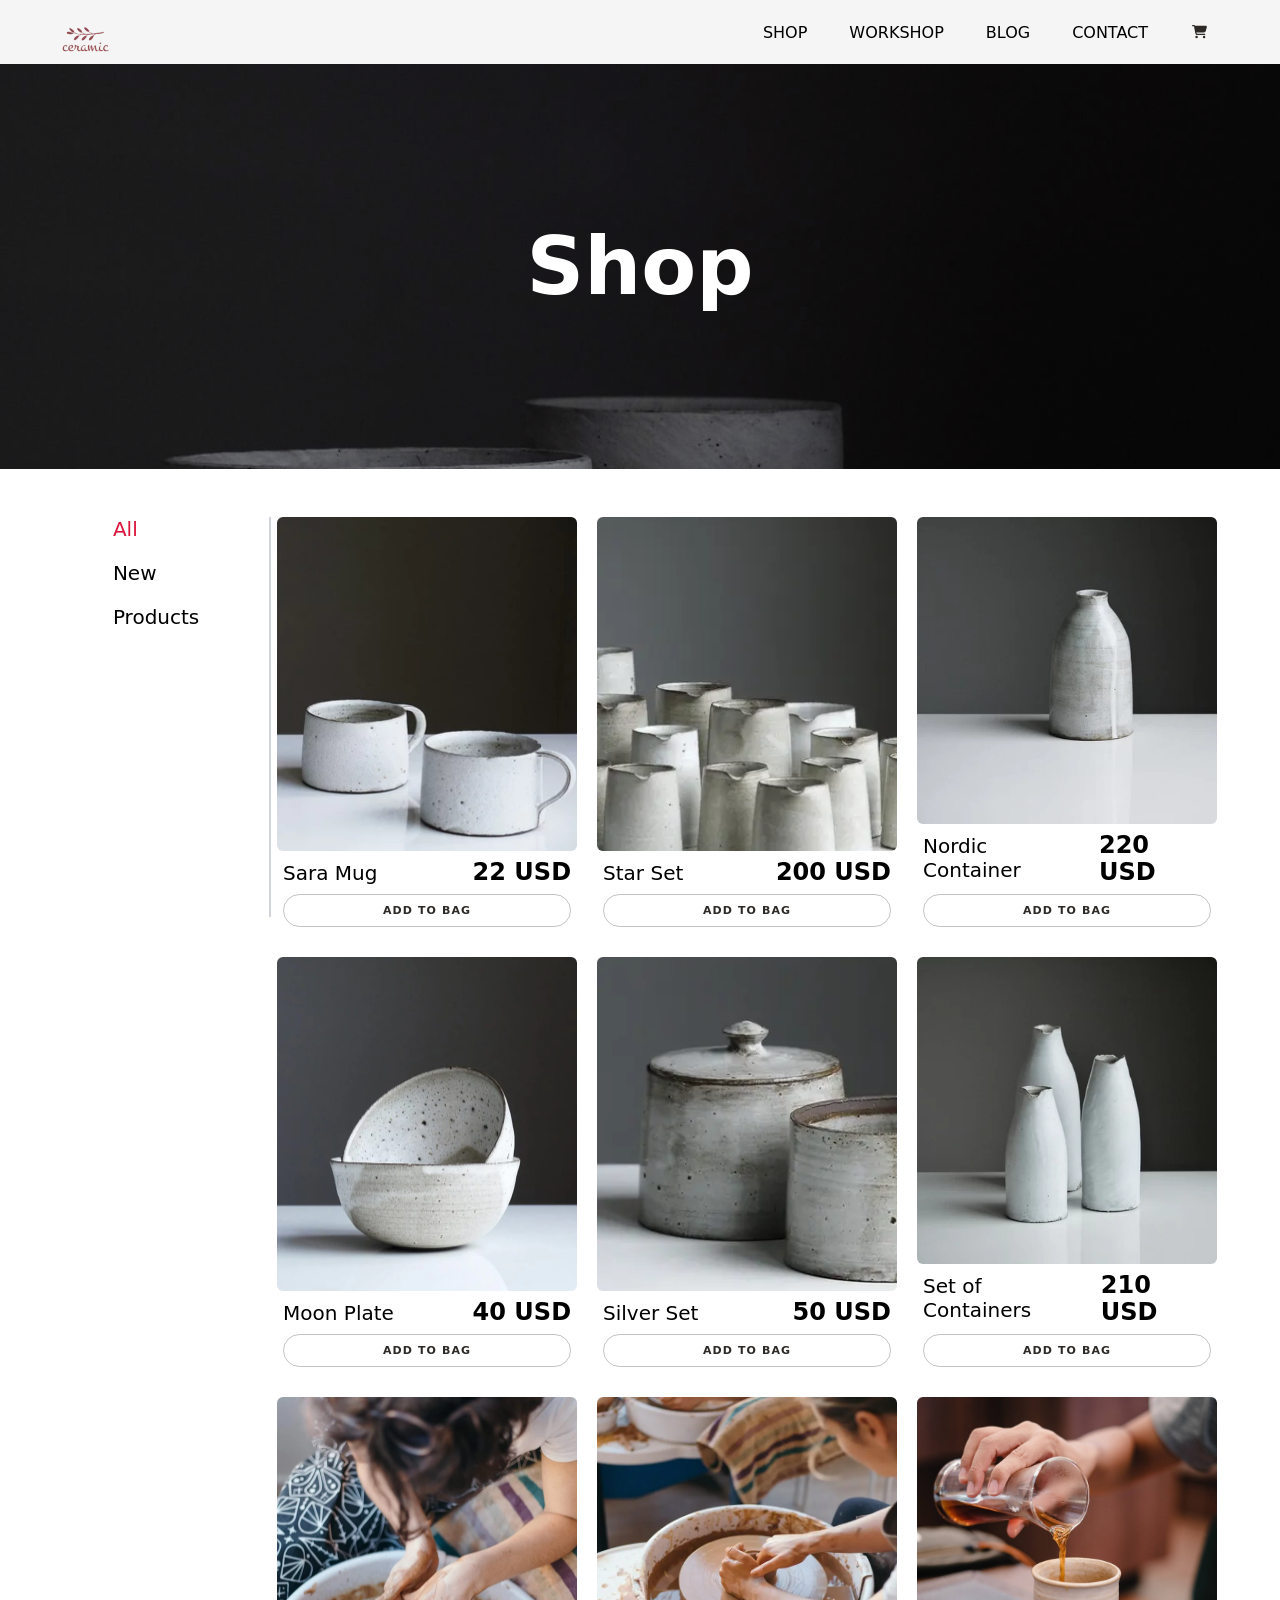
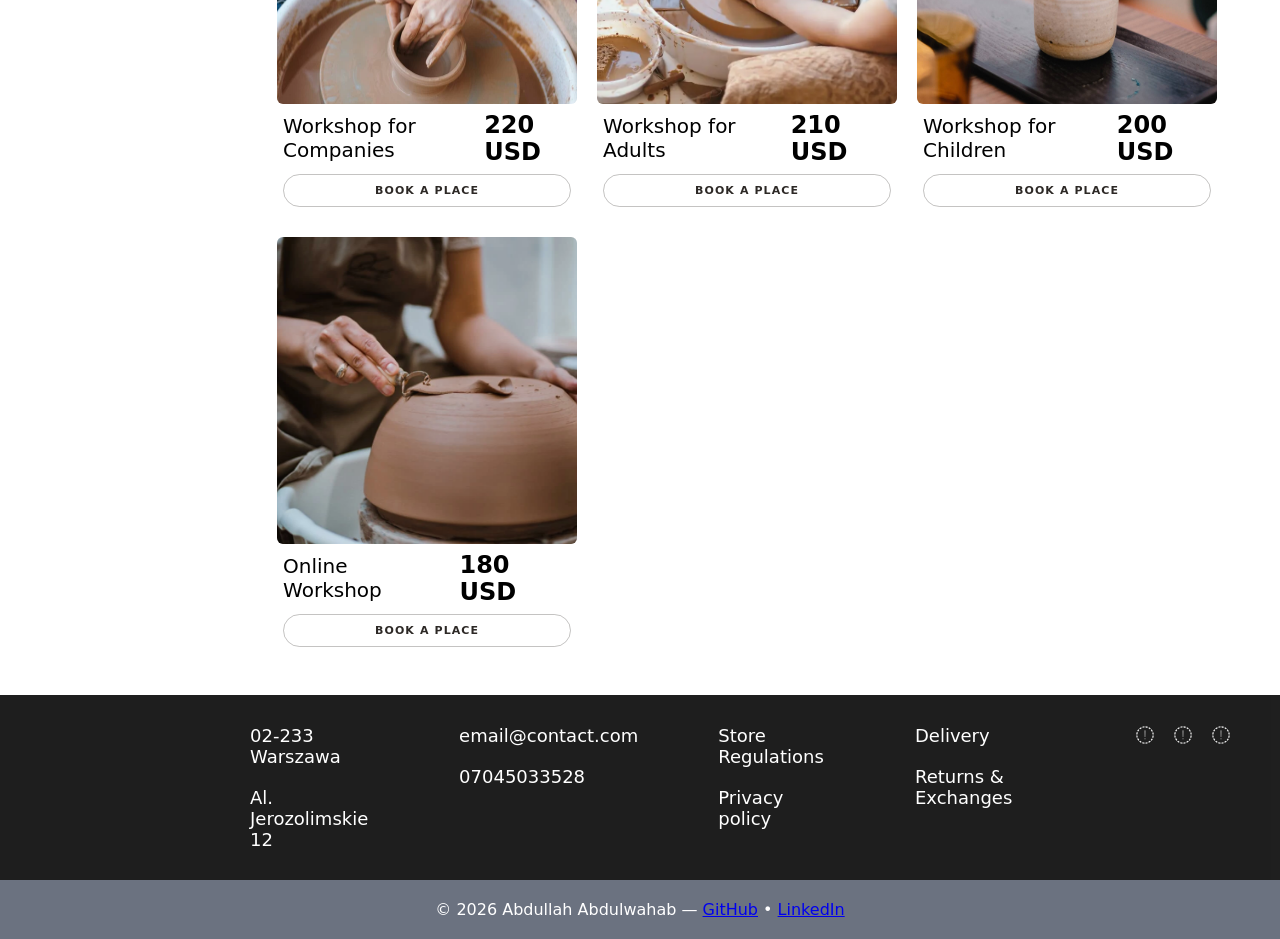
<file: shop.html>
<!DOCTYPE html>
<html lang="en">
<head>
    <meta charset="UTF-8">
    <meta name="viewport" content="width=device-width, initial-scale=1.0">
    <title>Shop — Ceramic studio</title>
    <meta name="description" content="Shop handmade ceramics and small-group workshops from Ceramic studio.">
    <link rel="icon" href="./images/favicon.svg" type="image/svg+xml">
    <meta property="og:title" content="Ceramic studio — Shop">
    <meta property="og:description" content="Shop handmade ceramics and small-group workshops from Ceramic studio.">
    <meta property="og:image" content="./images/og-image.svg">
    <meta name="twitter:card" content="summary_large_image">
    <link rel="canonical" href="http://example.com/shop.html">
    <script type="application/ld+json">
    {"@context":"https://schema.org","@type":"Store","name":"Ceramic studio Shop","url":"http://example.com/shop.html","image":"http://example.com/images/og-image.svg","address":{"@type":"PostalAddress","streetAddress":"Al. Jerozolimskie 12","addressLocality":"Warszawa","postalCode":"02-233","addressCountry":"PL"}}
    </script>
    <link rel="stylesheet" href="./fontawesome-free-6.6.0-web/css/all.min.css">
    <link rel="stylesheet" href="style.css">
    <link rel="stylesheet" href="responsive.css">
    <link rel="stylesheet" href="Shop-style.css">
    <link rel="stylesheet" href="cart.css">
</head>
<body>
    <div data-include="includes/header.html"></div>
    <div class="shop-main">
        <h1>Shop</h1>
    </div>
    <div class="section shop-section">
        <div class="left-shop">
            <a href="./shop.html" class="active">All</a>
            <a href="./shop-new.html">New</a>
            <a href="./shop-products.html">Products</a>
        </div>
        <div class="right-shop" id="shopGrid" data-collection="all"></div>
    </div>
    <div data-include="includes/footer.html"></div>
    <script src="./js/include.js"></script>
    <script src="./js/products.js"></script>
    <script src="./js/cart.js"></script>
    <script src="./js/shop.js"></script>
    <script src="./fontawesome-free-6.6.0-web/js/all.min.js"></script>
</body>
</html>
</file>
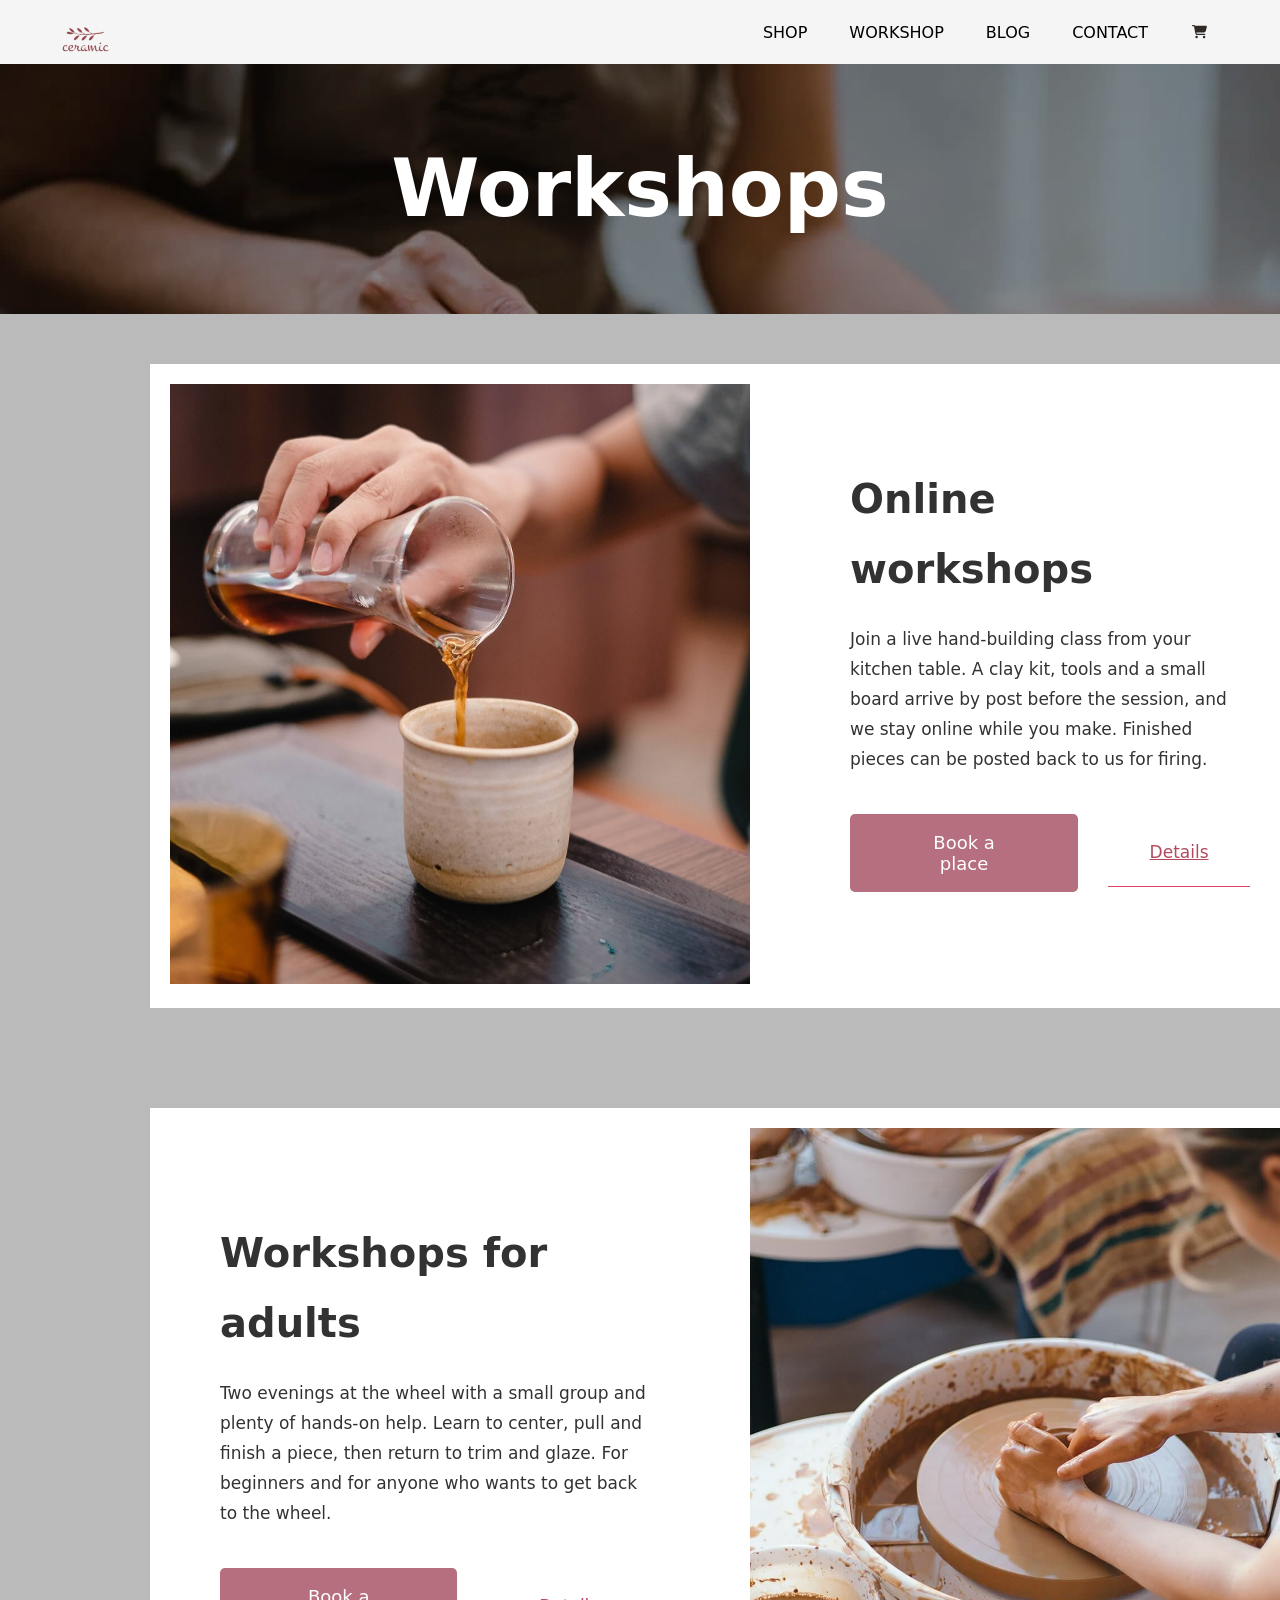
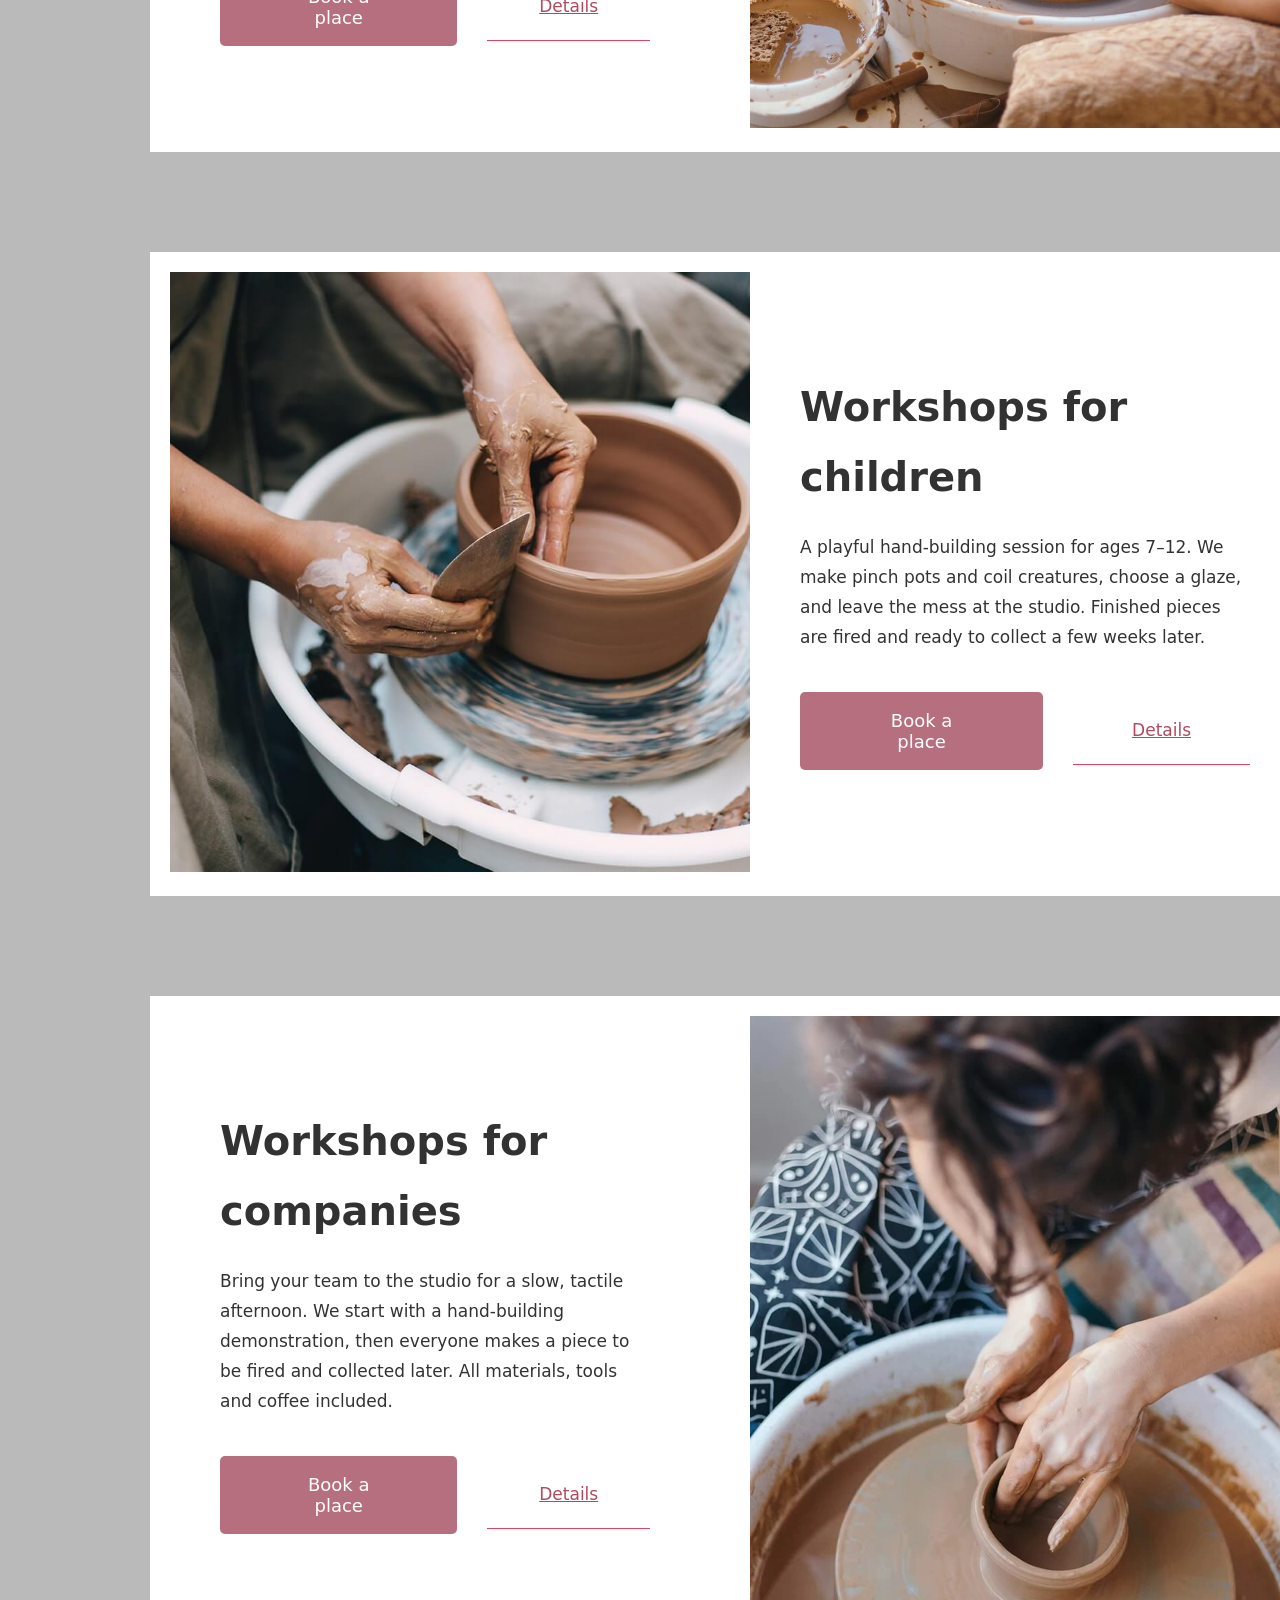
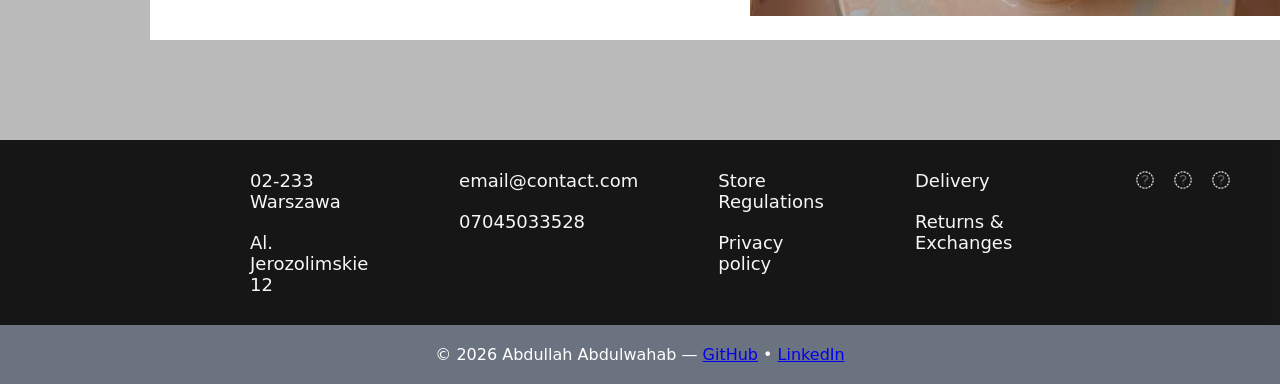
<file: workshop.html>
<!DOCTYPE html>
<html lang="en">
<head>
    <meta charset="UTF-8">
    <meta name="viewport" content="width=device-width, initial-scale=1.0">
    <title>Workshops — Ceramic studio</title>
    <meta name="description" content="Small-group ceramics workshops for adults, children, companies and online learners.">
    <link rel="icon" href="./images/favicon.svg" type="image/svg+xml">
    <meta property="og:title" content="Ceramic studio — Workshops">
    <meta property="og:description" content="Small-group ceramics workshops for adults, children, companies and online learners.">
    <meta property="og:image" content="./images/og-image.svg">
    <meta name="twitter:card" content="summary_large_image">
    <link rel="canonical" href="http://example.com/workshop.html">
    <link rel="stylesheet" href="./fontawesome-free-6.6.0-web/css/all.min.css">
    <link rel="stylesheet" href="style.css">
    <link rel="stylesheet" href="responsive.css">
    <link rel="stylesheet" href="workshop-style.css">
    <link rel="stylesheet" href="cart.css">
</head>
<body>
    <div data-include="includes/header.html"></div>

    <div class="workshop-main">
        <h1>Workshops</h1>
    </div>

    <div class="W-main-3">
        <div class="right-2">
            <img src="./images/1600_tz47gb_img_b83dba16ecbacffd8937e1b6f26059fc.webp" alt="Hands building a clay vessel at the studio table" loading="lazy">
        </div>
        <div class="left-2">
            <h2>Online workshops</h2>
            <p>Join a live hand-building class from your kitchen table. A clay kit, tools and a small board arrive by post before the session, and we stay online while you make. Finished pieces can be posted back to us for firing.</p>
            <div class="flex">
                <a class="button" href="./product.html?id=online-workshop">Book a place</a>
                <a class="spa" href="./product.html?id=online-workshop">Details</a>
            </div>
        </div>
    </div>

    <div class="W-main-3">
        <div class="right">
            <h2>Workshops for adults</h2>
            <p>Two evenings at the wheel with a small group and plenty of hands-on help. Learn to center, pull and finish a piece, then return to trim and glaze. For beginners and for anyone who wants to get back to the wheel.</p>
            <div class="flex">
                <a class="button" href="./product.html?id=workshop-adults">Book a place</a>
                <a class="spa" href="./product.html?id=workshop-adults">Details</a>
            </div>
        </div>
        <div class="left">
            <img src="./images/1600_tz47gb_img_aa729cdac3a614626cc5a3c96721b436.jpg" alt="An adult shaping a pot on the wheel" loading="lazy">
        </div>
    </div>

    <div class="W-main-3">
        <div class="right-2">
            <img src="./images/1300_tz47gb_img_f0bbc32b9eda7293d96195cc955f141f.jpg" alt="Children making clay creatures" loading="lazy">
        </div>
        <div class="left-3 left-2">
            <h2>Workshops for children</h2>
            <p>A playful hand-building session for ages 7–12. We make pinch pots and coil creatures, choose a glaze, and leave the mess at the studio. Finished pieces are fired and ready to collect a few weeks later.</p>
            <div class="flex">
                <a class="button" href="./product.html?id=workshop-children">Book a place</a>
                <a class="spa" href="./product.html?id=workshop-children">Details</a>
            </div>
        </div>
    </div>

    <div class="W-main-3">
        <div class="right">
            <h2>Workshops for companies</h2>
            <p>Bring your team to the studio for a slow, tactile afternoon. We start with a hand-building demonstration, then everyone makes a piece to be fired and collected later. All materials, tools and coffee included.</p>
            <div class="flex">
                <a class="button" href="./product.html?id=workshop-companies">Book a place</a>
                <a class="spa" href="./product.html?id=workshop-companies">Details</a>
            </div>
        </div>
        <div class="left">
            <img src="./images/Workshop_4.webp" alt="A team working with clay around a large table" loading="lazy">
        </div>
    </div>

    <div data-include="includes/footer.html"></div>

    <script src="./js/include.js"></script>
    <script src="./js/products.js"></script>
    <script src="./js/cart.js"></script>
    <script src="./fontawesome-free-6.6.0-web/js/all.min.js"></script>
</body>
</html>
</file>
<file: style.css>
* {
    padding: 0;
    margin: 0;
    box-sizing: border-box;
    font-family: ui-sans-serif, system-ui, sans-serif, "Apple Color Emoji",
        "Segoe UI Emoji", "Segoe UI Symbol", "Noto Color Emoji";
}

/* ensure full-height calculations using viewport units work predictably */
html,
body {
    height: 100%;
}

header#nav {
    width: 100%;
    background-color: whitesmoke;
    box-shadow: 1px 2px 4px rgba(0, 0, 0, .5);
    display: flex;
    height: 64px;
    align-items: center;
    justify-content: space-between;
    padding: 0px 120px;
}

header#nav .left-nav {
    margin: auto 0;
    overflow: hidden;
    justify-content: center;
    align-items: center;
    transform: none;
}

header#nav .left-nav a{
    width: 64px;
    height: 64px;
}

header#nav .right-nav {
    margin: auto 0;
    display: flex;
    height: 100%;
    justify-content: center;
    align-items: center;
    gap: 20px;
    font-size: 16px;
    font-weight: 400;
}

header#nav a {
    text-decoration: none;
    padding: 12px;
    color: black;
}

header#nav a:hover {
    color: crimson;
}
a.active{
    color: crimson !important;
}

/* <div id="element_219_content" class="content ww_rectangle" style="opacity: 0.15; padding: 0px; border-width: 0px; border-style: solid; border-color: rgb(51, 51, 51); border-radius: 0px; box-shadow: none; background-color: var(--neutral1); background-image: none; filter: none;"></div>  */
.section {
    width: 100%;
    overflow: hidden;
    min-height: calc(100vh - 75px);
}

.main {
    background-image: url(./images/main.webp);
    background-repeat: no-repeat;
    background-attachment: fixed;
    background-size: cover;
    color: white;
    /* Make the main section fill the remaining viewport below the header (header is 75px tall) */
    min-height: calc(100vh - 75px);
    display: flex;
    flex-direction: column;
    justify-content: center;
    /* vertically center content */
    align-items: center;
    /* horizontally center content */
    padding: 0px 400px;

    /* match header horizontal padding so content aligns */
    gap: 15px;
}

.main h1 {
    /* text-align: center; */
    font-size: 80px;

}

.main p {
    font-size: 25px;
}

.button {
    padding: 18px 65px;
    border-radius: 5px;
    background-color: rgb(165, 76, 94);
    border: 0;
    font-size: 18px;
    color: white;
}

.button:hover {
    background-color: rgba(165, 76, 94, 0.9);
}

.section2-header {
    text-align: center;
    font-size: 50px;
    margin: 50px 0;
    line-height: 60px;
}

.container-hor {
    display: flex;
    margin: auto;
    padding: 0 130px;
    justify-content: space-between;
    flex-direction: row;
    width: 100%;
    overflow: hidden;
}

.shopContain {
    display: flex;
    width: 25%;
    flex-direction: column;
    gap: 10px;
    margin: auto 10px;
    cursor: pointer;
    font-family: "Kumbh Sans 400 normal";
    overflow: hidden;
}

.shopContain img {
    width: 288px;
    height: 378px;
    overflow: hidden;
}

.shopContain img:hover {
    transform: scale(1.05);
    overflow: hidden;
    transition: transform .25s ease-out 0s;


}

.shopContain .productName {
    font-weight: 90px;
    font-size: 15px;
}

.shopContain .productPrice {
    font-size: 18px;
    line-height: 27px;
    text-align: left;
    font-weight: 600;
}

.main-2 {
    background-color: rgba(51, 51, 51, 0.1);
    display: flex;
    flex-direction: row;
    font-family: "Kumbh Sans 400 normal";
    height: 100%;

}

.main-2 .left {
    width: 50%;
    padding: 150px 150px;
    opacity: 0.8;
}

.main-2 .left h2 {
    font-size: 50px;
    line-height: 100px;
}

.main-2 .left p {
    font-size: 17px;
    line-height: 27px;
    margin-bottom: 20px;
}

.main-2 .left-2 {
    display: flex;
    flex-direction: column;
    gap: 20px;
}

.main-2 .right img {
    width: 250px;
    height: 300px;
    transform: scaleX(1.5);
    overflow: hidden;
}

.main-2 .right img:nth-child(2) {
    transform: scaleX(1.5);
}

.main-2 .right-2 img {
    height: 100%;
    transform: matrix(2, 0, 0, 1, 0, 0);

    width: 100%;

}

.main-2 .right {
    width: 50%;
    margin: 80px 0;
    gap: 90px;
    float: right;
    display: flex;
    overflow: hidden;
    flex-direction: row;
}

.main-2 .right-2 {
    height: 100%;
    overflow: hidden;
    float: right;
    width: 350px;
}

.main-3 {
    display: flex;
    flex-direction: row;
    font-family: "Kumbh Sans 400 normal";
    height: 100%;
    padding: 50px 130px;
    overflow: hidden;
}

.main-3 .left {
    width: 50%;
    float: left;
    overflow: hidden;
}

.main-3 img {
    /* height: 100%;
    width: 100%; */
    width: 600px;
    height: 900px;
    /* transform: scale(1.5); */
}

.main-3 .right {
    width: 50%;
    padding: 70px 12px 0 120px;
    opacity: 0.8;
    float: right;
    overflow: hidden;
}
.main-3 button{
    width: 45%;
}

.main-3 .right h2 {
    font-size: 50px;
    line-height: 100px;
}

.main-3 .right p {
    font-size: 17px;
    line-height: 27px;
    margin-bottom: 20px;
}

.main-4 {
    background-color: rgba(51, 51, 51, 0.2);
    height: 100%;
    display: flex;
    font-family: "Kumbh Sans 400 normal";
    flex-direction: column;
    padding: 130px 150px 0px 150px;
    gap: 80px;
    line-height: 27px;
}

.main-4 h2 {
    font-size: 50px;
    text-align: center;
    opacity: 0.8;
    opacity: 0.8;
}

.main-4 p {
    font-size: 17px;
    opacity: 0.8;
    text-align: center;
}

.main-4 .sub-contain {
    display: flex;
    flex-direction: row;
    justify-content: space-around;
    width: 100%;
    gap: 100px;
}

.main-4 h3 {
    font-size: 30px;
    font-weight: 300;
}

.main-4 .sub-contain .sub-third {
    /* width: 30px; */
    display: flex;
    flex-direction: column;
    align-items: center;
    font-family: "Kumbh Sans 400 normal";
    opacity: 0.9;
    word-wrap: break-word;
    gap: 30px;
    /* overflow: hidden; */
}

.main-4 .sub-contain .sub-third img {
    width: 100px;
    height: 100px;
    object-fit: cover;
    /* transform: scale(1.5); */
    border-radius: 50%;
    overflow: hidden;

}

.left {
    width: 50%;
    height: 100%;
    overflow: hidden;
    float: left;
}

.right {
    display: flex;
    flex-direction: column;
    float: right;
    /* gap: 20px; */
    width: 50%;
}

.right img {
    width: 100%;
    height: 60%;
    overflow: hidden;
}

/* .main-text{
    text-align: center;
  position: absolute;
  top: 50%;
  left: 50%;
  transform: translate(-50%, -50%);
} */

/* Collage / gallery styles */
.collage {
    display: flex;
    flex-direction: row;
    gap: 12px;
    /* max-height: 600px; */
    padding: 50px 150px 0 150px;
}

.gallery-left {
    width: 50%;
    float: left;
    height: 700px;
    overflow: hidden;
    border-radius: 6px;
    float: left;
}

.gallery-left img {
    border-radius: 10px 0px 0px 10px;
    width: 700px;
    height: 650px;
    object-fit: fill;
    display: block;
}

.gallery-right {
    height: 700px;
    width: 50%;
    display: flex;
    flex-direction: column;
    gap: 10px;
}

.gallery-top {
    height: 340px;
    width: 100%;
    overflow: hidden;
}

.gallery-top img {
    border-radius: 10px 10px 0px 0px;
    height: 340px;
    object-fit: fill;
    width: 100%;
    transform: scale(1.3);
}

.gallery-bottom {
    height: 300px;
    width: 100%;
    gap: 10px;
    display: flex;
}

.bottom-item {
    height: 300px;
    width: 100%;
}

.bottom-item img {
    height: 300px;
    object-fit: fill;
    width: 100%;
}

.OurStory {
    background-image: url(./images/history.webp);
    background-repeat: no-repeat;
    background-color: black;
    background-clip: padding-box;
    background-image: linear-gradient(rgba(0,0,0,0.35), rgba(0,0,0,0.35)),url(./images/history.webp);
    background-color: rgba(0,0,0,0.35);

    /* background-attachment: fixed; */
    background-position-y: top;
    /* width: 2057px; */
    height: 1000px;
    font-family: Arial, sans-serif;
    overflow: clip;

    background-size: cover;
    color: white;
    /* Make the main section fill the remaining viewport below the header (header is 75px tall) */
    min-height: calc(105vh - 75px);
    display: flex;
    flex-direction: column;
    justify-content: center;
    /* vertically center content */
    /*align-items:center;*/
    /* horizontally center content */
    padding: 200px 100px;
    gap: 15px;
}

.ff {
    color: ceramic;
    font-size: 30px;
}

.OurStory h2 {
    font-size: 50px;
}

.OurStory .left {
    max-width: 800px;
    padding: 0px 200px 100px 100px;
}

.OurStory p {
    font-size: 18px;
    max-width: 800px;
    margin-top: 10px;
}

.footer {
    background-color: black;
    opacity: 0.88;
    color: white;
    padding: 30px 50px 30px 250px;
    display: flex;
    gap: 80px;
    font-size: 18px;
}

.sub-foot {
    display: flex;
    flex-direction: column;
    gap: 20px;
}

.sub-foot a {
    color: white;
    text-decoration: none;
}

.sub-foot:last-of-type {
    flex-direction: row;
}

.site-footer {
    background-color: #6b7280;
    padding: 20px 0;
    text-align: center;
    color: #fff;
}

/* ========== MOBILE RESPONSIVENESS ========== */

/* Tablet and small screens (max-width: 768px) */
@media (max-width: 768px) {
    header#nav {
        padding: 0px 20px;
        height: auto;
        flex-wrap: wrap;
        justify-content: center;
    }

    header#nav .left-nav {
        transform: translate(0px, 0px);
        width: 100%;
        margin-bottom: 8px;
        text-align: center;
    }

    header#nav .left-nav img {
        height: 45px;
        max-width: 120px;
    }

    header#nav .right-nav {
        width: 100%;
        gap: 12px;
        font-size: 13px;
        justify-content: center;
        padding: 8px 0;
        flex-wrap: wrap;
    }

    header#nav a {
        padding: 8px 12px;
        font-size: 12px;
    }

    .section {
        min-height: auto;
        overflow: visible;
    }

    .main {
        padding: 20px 30px;
        min-height: calc(100vh - 100px);
        gap: 12px;
    }

    .main h1 {
        font-size: 44px;
        line-height: 52px;
    }

    .main p {
        font-size: 16px;
        line-height: 24px;
        max-width: 100%;
    }

    .button {
        padding: 12px 32px;
        font-size: 15px;
    }

    .section2-header {
        font-size: 32px;
        margin: 25px 0;
        line-height: 40px;
    }

    .container-hor {
        padding: 0 20px;
        flex-direction: row;
        flex-wrap: wrap;
        gap: 15px;
    }

    .shopContain {
        width: calc(50% - 8px);
        margin: 0;
        gap: 8px;
    }

    .shopContain img {
        width: 100%;
        height: auto;
        max-height: 280px;
        object-fit: cover;
    }

    .shopContain .productName {
        font-size: 14px;
    }

    .shopContain .productPrice {
        font-size: 16px;
    }

    .main-2 {
        flex-direction: column;
        padding: 40px 20px;
        background-color: rgba(51, 51, 51, 0.1);
    }

    .main-2 .left {
        width: 100%;
        padding: 20px 0;
        margin-bottom: 20px;
        opacity: 1;
    }

    .main-2 .left h2 {
        font-size: 36px;
        line-height: 50px;
        margin-bottom: 15px;
    }

    .main-2 .left p {
        font-size: 15px;
        line-height: 24px;
        margin-bottom: 15px;
        color: #333;
    }

    .main-2 .left .button {
        padding: 12px 32px;
        font-size: 15px;
    }

    .main-2 .right {
        width: 100%;
        padding: 0;
        flex-direction: column;
        gap: 15px;
        margin: 0;
        overflow: visible;
    }

    .main-2 .left-2 {
        display: flex;
        flex-direction: column;
        gap: 12px;
        overflow: visible;
    }

    .main-2 .left-2 img {
        width: 100%;
        height: auto;
        transform: none;
        max-height: 250px;
        object-fit: cover;
        overflow: visible;
    }

    .main-2 .right-2 {
        width: 100%;
        height: auto;
        overflow: visible;
    }

    .main-2 .right-2 img {
        width: 100%;
        height: auto;
        transform: none;
        max-height: 250px;
        object-fit: cover;
        overflow: visible;
    }

    .main-2 .right img {
        width: 100%;
        height: auto;
        transform: none;
        max-height: 250px;
        object-fit: cover;
        overflow: visible;
    }

    .main-2 .right img:nth-child(2) {
        transform: none;
    }

    .footer {
        padding: 20px;
        flex-direction: column;
        gap: 15px;
    }

    .sub-foot {
        width: 100%;
        justify-content: center;
    }
}

/* Mobile screens (max-width: 480px) */
@media (max-width: 480px) {
    header#nav {
        padding: 0px 12px;
        height: auto;
        flex-direction: column;
        align-items: center;
    }

    header#nav .left-nav {
        width: 100%;
        margin-bottom: 8px;
        text-align: center;
        transform: none;
    }

    header#nav .left-nav img {
        height: 35px;
        max-width: 100px;
    }

    header#nav .right-nav {
        width: 100%;
        gap: 8px;
        font-size: 11px;
        padding: 8px 0;
        flex-wrap: wrap;
        justify-content: center;
    }

    header#nav a {
        padding: 6px 8px;
        font-size: 11px;
    }

    .section {
        min-height: auto;
        overflow: visible;
    }

    .main {
        padding: 15px 15px;
        min-height: calc(100vh - 80px);
        gap: 8px;
    }

    .main h1 {
        font-size: 28px;
        line-height: 36px;
    }

    .main p {
        font-size: 13px;
        line-height: 20px;
        max-width: 100%;
    }

    .button {
        padding: 10px 24px;
        font-size: 13px;
        margin-top: 5px;
    }

    .section2-header {
        font-size: 22px;
        margin: 15px 0;
        line-height: 28px;
    }

    .container-hor {
        padding: 0 10px;
        flex-direction: column;
        gap: 12px;
    }

    .shopContain {
        width: 100%;
        margin: 0;
        gap: 6px;
    }

    .shopContain img {
        width: 100%;
        height: auto;
        max-height: 240px;
        object-fit: cover;
    }

    .shopContain .productName {
        font-size: 13px;
    }

    .shopContain .productPrice {
        font-size: 15px;
    }

    .main-2 {
        flex-direction: column;
        padding: 20px 12px;
        gap: 15px;
        background-color: rgba(51, 51, 51, 0.1);
    }

    .main-2 .left {
        width: 100%;
        padding: 15px 0;
        margin-bottom: 0;
        opacity: 1;
    }

    .main-2 .left h2 {
        font-size: 26px;
        line-height: 36px;
        margin-bottom: 12px;
    }

    .main-2 .left p {
        font-size: 13px;
        line-height: 20px;
        margin-bottom: 12px;
        color: #333;
    }

    .main-2 .left .button {
        padding: 10px 24px;
        font-size: 13px;
    }

    .main-2 .right {
        width: 100%;
        padding: 0;
        flex-direction: column;
        gap: 12px;
        margin: 0;
        overflow: visible;
    }

    .main-2 .left-2 {
        display: flex;
        flex-direction: column;
        gap: 10px;
        overflow: visible;
    }

    .main-2 .left-2 img {
        width: 100%;
        height: auto;
        transform: none;
        max-height: 220px;
        object-fit: cover;
        overflow: visible;
    }

    .main-2 .right-2 {
        width: 100%;
        height: auto;
        overflow: visible;
    }

    .main-2 .right-2 img {
        width: 100%;
        height: auto;
        transform: none;
        max-height: 220px;
        object-fit: cover;
        overflow: visible;
    }

    .main-2 .right img {
        width: 100%;
        height: auto;
        transform: none;
        max-height: 220px;
        object-fit: cover;
        overflow: visible;
    }

    .main-2 .right img:nth-child(2) {
        transform: none;
    }

    .footer {
        padding: 15px 12px;
        flex-direction: column;
        gap: 12px;
    }

    .sub-foot {
        width: 100%;
        justify-content: center;
        text-align: center;
    }
}

/* .collage .gallery{
    max-width: 1200px;
    margin: 60px auto;
    display: flex;
    flex-direction: row;
    gap: 24px;
    align-items: stretch;
}

.gallery-right{
    display: flex;
    flex-direction: column;
    float: right;
    gap: 24px;
    height: 100%;
    width: 50%;
}
.gallery-top{
    overflow: hidden;
    border-radius: 6px;
    width: 100%;
}
.gallery-bottom{
    display: flex;
    flex-direction: row;
    gap: 24px;
}
/* .gallery-bottom .bottom-item{
    overflow: hidden;
    border-radius: 6px;
} */
/* .gallery-bottom img{
    width: 100%;
    height: 100%;
    object-fit: cover;
    display: block;
} */

/* Responsive: stack on smaller screens */
/* @media (min-width:300px) {
    .main{
        padding: 0 ;
    }
} */
/* @media (min-width: 1000px) {
    .main{
        padding: 0 00px
    }
    .collage .gallery{
        grid-template-columns: 1fr;
        padding: 0 20px;
        gap: 16px;
    }
    .gallery-bottom{
        grid-template-columns: 1fr 1fr;
        gap: 12px;
    }
}
@media (max-width: 480px) {
    .gallery-bottom{
        grid-template-columns: 1fr;
    } */


/* Extra small phones (390px and below) */
@media (max-width: 400px) {
    .main-2 {
        flex-direction: column;
        padding: 15px 10px;
        gap: 12px;
        background-color: rgba(51, 51, 51, 0.1);
        overflow: visible;
        height: auto;
    }

    .main-2 .left {
        width: 100%;
        height: auto;
        /* background-color: #333; */
        padding: 18px 0;

        margin-bottom: 0;
        opacity: 1;
        overflow: visible;
    }

    .main-2 .left h2 {
        font-size: 24px;
        line-height: 32px;
        margin-bottom: 10px;
        display: block;
        color: #333;
        word-wrap: break-word;
    }

    .main-2 .left p {
        font-size: 12px;
        line-height: 18px;
        margin-bottom: 10px;
        color: #333;
        display: block;
        word-wrap: break-word;
    }

    .main-2 .left .button {
        padding: 8px 20px;
        font-size: 12px;
    }

    .main-2 .right {
        width: 100%;
        padding: 0;
        flex-direction: column;
        gap: 10px;
        margin: 0;
        overflow: visible;
    }

    .main-2 .left-2 {
        display: flex;
        flex-direction: column;
        gap: 8px;
        overflow: visible;
    }

    .main-2 .left-2 img {
        width: 100%;
        height: auto;
        transform: none;
        max-height: 200px;
        object-fit: cover;
        overflow: visible;
        display: block;
    }

    .main-2 .right-2 {
        width: 100%;
        height: auto;
        overflow: visible;
    }

    .main-2 .right-2 img {
        width: 100%;
        height: auto;
        transform: none;
        max-height: 200px;
        object-fit: cover;
        overflow: visible;
        display: block;
    }

    .main-2 .right img {
        width: 100%;
        height: auto;
        transform: none;
        max-height: 200px;
        object-fit: cover;
        overflow: visible;
        display: block;
    }

    .main-2 .right img:nth-child(2) {
        transform: none;
    }
}
</file>
<file: responsive.css>
/* Responsive fixes: header padding and nav layout */
header#nav{
  padding: 0 60px;
}
header#nav .left-nav img{ width: 72px; height: 72px; }
header#nav .right-nav{ gap: 18px; font-size: 16px; }

@media (max-width: 992px){
  header#nav{ padding: 0 40px; height: 70px; }
  header#nav .right-nav{ gap: 12px; font-size: 15px; }
}

@media (max-width: 768px){
  header#nav{ padding: 0 20px; height: auto; flex-direction: column; align-items: stretch; gap: 8px; padding-top:10px;padding-bottom:10px}
  header#nav .left-nav{ order:0; transform:none; display:flex; justify-content:flex-start; padding-left:6px }
  header#nav .right-nav{ order:1; justify-content:flex-start; flex-wrap:wrap; gap:10px; padding-left:6px }
  .section{ padding: 20px; }
}

@media (max-width:480px){
  .blog-main h1{ font-size:28px }
  .section{ padding: 12px }
}
</file>
<file: cart.css>
[hidden] {
  display: none !important;
}

:root {
  --ceramic-rose: #a54c5e;
  --ceramic-ink: #2d2926;
  --ceramic-paper: #fbf7f0;
  --ceramic-line: #ded3c4;
}

html,
body {
  overflow-x: clip;
}

.button {
  display: inline-block;
  text-align: center;
  text-decoration: none;
  cursor: pointer;
}

header#nav .left-nav {
  display: flex;
  align-items: center;
  justify-content: center;
}

header#nav .left-nav a {
  display: flex;
  align-items: center;
  justify-content: center;
  width: auto;
  height: 52px;
  padding: 0;
}

header#nav .left-nav img {
  display: block;
  width: auto;
  height: 52px;
  max-width: 100%;
  object-fit: contain;
}

.cart-toggle {
  position: relative;
  display: inline-flex;
  align-items: center;
  justify-content: center;
  width: 42px;
  height: 42px;
  padding: 0;
  border: 0;
  background: transparent;
  color: var(--ceramic-ink);
  cursor: pointer;
}

.cart-toggle i {
  font-size: 20px;
}

.cart-toggle:hover,
.cart-toggle:focus-visible {
  color: var(--ceramic-rose);
}

.cart-count {
  position: absolute;
  top: 1px;
  right: 0;
  min-width: 18px;
  height: 18px;
  padding: 0 5px;
  border-radius: 999px;
  background: var(--ceramic-rose);
  color: #fff;
  font-size: 10px;
  font-weight: 700;
  line-height: 18px;
  text-align: center;
}

.add-to-cart {
  display: inline-flex;
  align-items: center;
  justify-content: center;
  align-self: flex-start;
  padding: 9px 16px;
  border: 1px solid rgba(45, 41, 38, 0.28);
  border-radius: 999px;
  background: transparent;
  color: var(--ceramic-ink);
  font: inherit;
  font-size: 11px;
  font-weight: 600;
  letter-spacing: 0.1em;
  text-transform: uppercase;
  cursor: pointer;
  transition: background 0.25s ease, color 0.25s ease, border-color 0.25s ease;
}

.add-to-cart:hover,
.add-to-cart:focus-visible {
  border-color: var(--ceramic-ink);
  background: var(--ceramic-ink);
  color: #fff;
}

.add-to-cart:disabled {
  cursor: default;
  opacity: 0.62;
}

.shopContain .add-to-cart,
.shopContain1 .add-to-cart {
  width: calc(100% - 12px);
  margin: 0 6px;
}

.product-line {
  display: flex;
  align-items: baseline;
  justify-content: space-between;
  gap: 12px;
}

.shopContain .product-line,
.shopContain1 .product-line {
  margin: 0 6px;
}

.shopContain .productName,
.shopContain1 .productName,
.shopContain .productPrice,
.shopContain1 .productPrice {
  margin: 0;
}

.productName a {
  color: inherit;
  text-decoration: none;
}

.productName a:hover {
  color: var(--ceramic-rose);
}

.shopContain1 .product-line a {
  display: inline;
  flex: none;
  transform: none;
}

.shopContain1 .product-line a:hover {
  transform: none;
}

.shopContain1 > .product-media {
  display: block;
  overflow: hidden;
  border-radius: 6px;
}

.shopContain1 > .product-media img {
  transition: transform 0.4s ease;
}

.shopContain1 > .product-media:hover img {
  transform: scale(1.03);
}

.product-media img {
  display: block;
}

@media (min-width: 1024px) {
  .shopContain1 {
    height: 410px;
  }
}

body.cart-open {
  overflow: hidden;
}

.cart-backdrop {
  position: fixed;
  inset: 0;
  z-index: 1000;
  background: rgba(25, 20, 17, 0.46);
  opacity: 0;
  pointer-events: none;
  transition: opacity 0.3s ease;
}

.cart-backdrop.is-open {
  opacity: 1;
  pointer-events: auto;
}

.cart-drawer {
  position: fixed;
  top: 0;
  right: 0;
  bottom: 0;
  z-index: 1001;
  display: flex;
  flex-direction: column;
  width: min(440px, 100%);
  background: var(--ceramic-paper);
  color: var(--ceramic-ink);
  box-shadow: -20px 0 60px rgba(0, 0, 0, 0.18);
  visibility: hidden;
  transform: translateX(102%);
  transition: transform 0.42s cubic-bezier(0.22, 1, 0.36, 1), visibility 0s 0.42s;
}

.cart-drawer.is-open {
  visibility: visible;
  transform: none;
  transition: transform 0.42s cubic-bezier(0.22, 1, 0.36, 1), visibility 0s;
}

.cart-head {
  display: flex;
  align-items: flex-start;
  justify-content: space-between;
  gap: 16px;
  padding: 26px 24px 18px;
  border-bottom: 1px solid var(--ceramic-line);
}

.cart-eyebrow {
  margin: 0 0 6px;
  color: var(--ceramic-rose);
  font-size: 10px;
  font-weight: 700;
  letter-spacing: 0.16em;
  text-transform: uppercase;
}

.cart-head h2 {
  margin: 0;
  font-family: Georgia, "Times New Roman", serif;
  font-size: 26px;
  font-weight: 400;
  line-height: 1.1;
}

.cart-head h2 span {
  color: #8b8178;
  font-family: inherit;
  font-size: 15px;
}

.cart-close {
  display: inline-flex;
  align-items: center;
  justify-content: center;
  width: 36px;
  height: 36px;
  padding: 0;
  border: 0;
  border-radius: 50%;
  background: transparent;
  color: var(--ceramic-ink);
  font: inherit;
  font-size: 28px;
  line-height: 1;
  cursor: pointer;
}

.cart-close:hover {
  background: rgba(45, 41, 38, 0.07);
}

.cart-body {
  flex: 1;
  overflow-y: auto;
  padding: 22px 24px;
  overscroll-behavior: contain;
}

.cart-items {
  display: flex;
  flex-direction: column;
  gap: 20px;
  margin: 0;
  padding: 0;
  list-style: none;
}

.cart-item {
  display: grid;
  grid-template-columns: 82px minmax(0, 1fr) auto;
  gap: 14px;
  padding-bottom: 20px;
  border-bottom: 1px solid var(--ceramic-line);
}

.cart-item-media {
  display: block;
  overflow: hidden;
  aspect-ratio: 4 / 5;
  border-radius: 4px;
  background: #eee6da;
}

.cart-item-media img {
  width: 100%;
  height: 100%;
  object-fit: cover;
}

.cart-item-info {
  min-width: 0;
}

.cart-item-name {
  display: inline-block;
  color: inherit;
  font-family: Georgia, "Times New Roman", serif;
  font-size: 16px;
  line-height: 1.25;
  text-decoration: none;
}

.cart-item-name:hover {
  color: var(--ceramic-rose);
}

.cart-item-meta {
  margin: 3px 0 5px;
  color: #8b8178;
  font-size: 10px;
  letter-spacing: 0.12em;
  text-transform: uppercase;
}

.cart-item-price {
  margin: 0 0 9px;
  font-size: 12px;
  color: #6d645b;
}

.cart-item-controls {
  display: flex;
  align-items: center;
  gap: 12px;
}

.cart-qty {
  display: inline-flex;
  align-items: center;
  border: 1px solid var(--ceramic-line);
  border-radius: 999px;
  background: #fff;
}

.cart-qty button {
  display: inline-flex;
  align-items: center;
  justify-content: center;
  width: 28px;
  height: 28px;
  padding: 0;
  border: 0;
  background: transparent;
  color: var(--ceramic-ink);
  font: inherit;
  font-size: 16px;
  cursor: pointer;
}

.cart-qty button:hover {
  color: var(--ceramic-rose);
}

.cart-qty span {
  min-width: 18px;
  font-size: 12px;
  text-align: center;
}

.cart-remove {
  padding: 0;
  border: 0;
  border-bottom: 1px solid rgba(45, 41, 38, 0.3);
  background: transparent;
  color: #7c736a;
  font: inherit;
  font-size: 10px;
  letter-spacing: 0.08em;
  text-transform: uppercase;
  cursor: pointer;
}

.cart-remove:hover {
  color: var(--ceramic-rose);
  border-color: var(--ceramic-rose);
}

.cart-line-total {
  font-size: 13px;
  font-weight: 600;
  white-space: nowrap;
}

.cart-empty {
  padding: 44px 12px 30px;
  text-align: center;
}

.cart-empty-art {
  display: flex;
  align-items: center;
  justify-content: center;
  width: 72px;
  height: 72px;
  margin: 0 auto 20px;
  border: 1px solid var(--ceramic-line);
  border-radius: 50%;
  color: var(--ceramic-rose);
  font-family: Georgia, "Times New Roman", serif;
  font-size: 20px;
  letter-spacing: 0.08em;
}

.cart-empty h3 {
  margin: 0 0 8px;
  font-family: Georgia, "Times New Roman", serif;
  font-size: 22px;
  font-weight: 400;
}

.cart-empty p {
  margin: 0 auto 20px;
  max-width: 260px;
  color: #6d645b;
  font-size: 14px;
  line-height: 1.6;
}

.cart-empty .button {
  padding: 12px 24px;
  font-size: 13px;
}

.cart-foot {
  padding: 20px 24px 24px;
  border-top: 1px solid var(--ceramic-line);
  background: #f4eee5;
}

.cart-subtotal {
  display: flex;
  align-items: baseline;
  justify-content: space-between;
  gap: 16px;
  font-size: 15px;
}

.cart-subtotal strong {
  font-size: 18px;
}

.cart-note {
  margin: 7px 0 16px;
  color: #7c736a;
  font-size: 11px;
  line-height: 1.45;
}

.cart-checkout,
.cart-place-order {
  width: 100%;
  padding: 15px 20px;
  border-radius: 4px;
  font-size: 14px;
  letter-spacing: 0.06em;
}

.cart-checkout:disabled {
  cursor: not-allowed;
  opacity: 0.45;
}

.cart-continue,
.cart-back {
  display: block;
  width: 100%;
  margin-top: 10px;
  padding: 8px;
  border: 0;
  background: transparent;
  color: #6d645b;
  font: inherit;
  font-size: 12px;
  text-decoration: underline;
  text-underline-offset: 3px;
  cursor: pointer;
}

.cart-continue:hover,
.cart-back:hover {
  color: var(--ceramic-rose);
}

.checkout-intro h3 {
  margin: 0 0 7px;
  font-family: Georgia, "Times New Roman", serif;
  font-size: 22px;
  font-weight: 400;
}

.checkout-intro p {
  margin: 0 0 20px;
  color: #6d645b;
  font-size: 13px;
  line-height: 1.55;
}

.checkout-grid {
  display: grid;
  grid-template-columns: 1fr 1fr;
  gap: 12px;
}

.checkout-field {
  display: flex;
  flex-direction: column;
  gap: 6px;
  color: #5f574f;
  font-size: 10px;
  font-weight: 600;
  letter-spacing: 0.1em;
  text-transform: uppercase;
}

.checkout-field input {
  width: 100%;
  padding: 10px 11px;
  border: 1px solid var(--ceramic-line);
  border-radius: 3px;
  background: #fff;
  color: var(--ceramic-ink);
  font: inherit;
  font-size: 14px;
  letter-spacing: 0;
  text-transform: none;
}

.checkout-field input:focus {
  outline: 2px solid rgba(165, 76, 94, 0.35);
  outline-offset: 1px;
  border-color: var(--ceramic-rose);
}

.checkout-span {
  grid-column: 1 / -1;
}

.checkout-summary {
  margin: 22px 0 18px;
  padding: 14px 0;
  border-top: 1px solid var(--ceramic-line);
  border-bottom: 1px solid var(--ceramic-line);
}

.checkout-summary p {
  display: flex;
  align-items: baseline;
  justify-content: space-between;
  gap: 16px;
  margin: 0 0 8px;
  color: #6d645b;
  font-size: 13px;
}

.checkout-summary p:last-child {
  margin-bottom: 0;
}

.checkout-summary strong {
  color: var(--ceramic-ink);
  font-weight: 500;
}

.checkout-summary .checkout-total {
  margin-top: 10px;
  padding-top: 10px;
  border-top: 1px solid var(--ceramic-line);
  color: var(--ceramic-ink);
  font-size: 15px;
}

.checkout-summary .checkout-total strong {
  font-size: 18px;
  font-weight: 600;
}

.checkout-demo {
  margin: 14px 0 0;
  color: #9a9086;
  font-size: 10px;
  text-align: center;
}

.cart-confirm {
  padding: 24px 4px 10px;
  text-align: center;
}

.cart-confirm-mark {
  display: flex;
  align-items: center;
  justify-content: center;
  width: 58px;
  height: 58px;
  margin: 0 auto 18px;
  border-radius: 50%;
  background: var(--ceramic-rose);
  color: #fff;
  font-size: 26px;
}

.cart-confirm h3 {
  margin: 0 0 10px;
  font-family: Georgia, "Times New Roman", serif;
  font-size: 26px;
  font-weight: 400;
}

.cart-confirm > p {
  margin: 0 auto 14px;
  max-width: 310px;
  color: #6d645b;
  font-size: 14px;
  line-height: 1.6;
}

.cart-confirm .confirm-total {
  margin: 20px 0;
  padding: 14px 0;
  border-top: 1px solid var(--ceramic-line);
  border-bottom: 1px solid var(--ceramic-line);
  color: var(--ceramic-ink);
  font-size: 14px;
}

.cart-confirm .button {
  margin-top: 8px;
  padding: 13px 24px;
  font-size: 13px;
}

@media (max-width: 768px) {
  header#nav .left-nav a,
  header#nav .left-nav img {
    height: 44px;
  }
}

@media (max-width: 480px) {
  header#nav .left-nav a,
  header#nav .left-nav img {
    height: 36px;
  }

  .cart-head {
    padding: 20px 18px 14px;
  }

  .cart-body {
    padding: 18px;
  }

  .cart-foot {
    padding: 16px 18px 20px;
  }

  .cart-item {
    grid-template-columns: 70px minmax(0, 1fr) auto;
    gap: 11px;
  }

  .cart-head h2 {
    font-size: 23px;
  }

  .checkout-field input {
    padding: 9px 10px;
  }
}
</file>
<file: blog-style.css>
body{
        background-color: rgb(255, 251, 252);
}
.blog-main{
    height: 284px;
    /* Darken the background image slightly with a translucent gradient overlay */
    background-image: linear-gradient(rgba(0,0,0,0.35), rgba(0,0,0,0.35)), url(./images/blog_header_product_4.webp);
    background-repeat: no-repeat;
    background-attachment: fixed;
    background-position-y: bottom;
    background-size: cover;
    /* Fallback background color for older browsers */
    background-color: rgba(0,0,0,0.35);
    color: white;
    text-align: center;
    display: flex;
    flex-direction: column;
    justify-content: center;
    /* Safari (WebKit) support */
    -webkit-backdrop-filter: blur(6px) saturate(120%);
    /* Standard property for other browsers */
    backdrop-filter: blur(6px) saturate(120%);
}
.blog-main h1{
    font-size: 80px;
        line-height: 96px;
        text-align: center;
        font-family:  Sans-serif 700 normal;
}

.blog-section{
    width: 100%;
    display: flex;
    padding: 80px 150px;
    flex-direction: row;
    overflow: hidden;
    justify-content: center;
}
.left-blog{
    width: 75%;
    overflow: hidden;
    display: flex;
    flex-direction: column;
    gap: 30px;
}
.left-blog .left{
    height: 380px;
    width: 380px;
}

.left-blog .left img{
    height: 100%;
    object-fit: cover;
    width: 100%;
}
.left-blog .right{
    display: flex;
    flex-direction: column;
    hyphens: auto;
    gap: 20px;
    float: right;
    padding-right: 130px;
}
.left-blog .right h3{
    line-height: 35px;
    font-weight: 600;
    font-size: 25px;
}
.blogComment{
    color: crimson;
}
.left-blog .right p{
    line-height: 28px;
    font-size: 15px;
}
.date{
    opacity: 0.5;
}
.left-blog .right{

}

.right-blog{
    width: 25%;
}

/* ========== MOBILE RESPONSIVENESS ========== */

/* Tablet and small screens (max-width: 768px) */
@media (max-width: 768px) {
    .blog-main {
        height: auto;
        padding: 35px 20px;
    }

    .blog-main h1 {
        font-size: 44px;
        line-height: 52px;
    }

    .blog-section {
        padding: 35px 20px;
        flex-direction: column;
        gap: 25px;
    }

    .left-blog {
        width: 100%;
        gap: 20px;
    }

    .left-blog .left {
        height: auto;
        width: 100%;
        max-width: 400px;
        margin: 0 auto;
    }

    .left-blog .right {
        padding-right: 0;
        float: none;
    }

    .left-blog .right h3 {
        font-size: 22px;
        line-height: 32px;
    }

    .left-blog .right p {
        font-size: 15px;
        line-height: 24px;
    }

    .right-blog {
        width: 100%;
    }
}

/* Mobile screens (max-width: 480px) */
@media (max-width: 480px) {
    .blog-main {
        height: auto;
        padding: 25px 12px;
    }

    .blog-main h1 {
        font-size: 28px;
        line-height: 36px;
    }

    .blog-section {
        padding: 20px 10px;
        flex-direction: column;
        gap: 15px;
    }

    .left-blog {
        width: 100%;
        gap: 15px;
    }

    .left-blog .left {
        height: auto;
        width: 100%;
        max-width: 100%;
    }

    .left-blog .right {
        padding-right: 0;
        float: none;
    }

    .left-blog .right h3 {
        font-size: 18px;
        line-height: 26px;
    }

    .left-blog .right p {
        font-size: 13px;
        line-height: 20px;
    }

    .right-blog {
        width: 100%;
    }
}

/* Post list layout and sidebar improvements */
.left-blog .sec{
    display: flex;
    gap: 24px;
    align-items: flex-start;
    text-decoration: none;
    color: inherit;
    padding: 20px 10px;
    border-bottom: 1px solid rgba(0,0,0,0.06);
    transition: background .15s ease, transform .12s ease;
}
.left-blog .sec:hover{
    background: rgba(0,0,0,0.02);
    transform: translateY(-2px);
}
.left-blog .sec .left{
    flex: 0 0 380px;
    max-width: 380px;
    height: 240px;
}
.left-blog .sec .left img{
    width: 100%;
    height: 100%;
    object-fit: cover;
    border-radius: 6px;
    display: block;
}
.left-blog .sec .right{
    flex: 1 1 auto;
    padding-right: 0;
    float: none;
}
.right-blog .sidebar{
    padding: 20px;
    background: rgba(250,250,250,0.9);
    border-radius: 6px;
    box-shadow: 0 2px 6px rgba(0,0,0,0.03);
    position: sticky;
    top: 110px;
}
.right-blog .sidebar h4{ margin: 0 0 10px 0; }
.right-blog .sidebar ul{ list-style: none; padding-left: 0; }
.right-blog .sidebar li{ margin: 8px 0; }

@media (max-width: 768px) {
    .left-blog .sec{ flex-direction: column; gap: 16px; }
    .left-blog .sec .left{ width: 100%; max-width: 100%; height: auto; }
    .right-blog .sidebar{ position: static; top: auto; box-shadow: none; background: transparent; padding: 0; }
}
</file>
<file: contact-style.css>
body{
        background-color: #6b7280;
}
.contact-main{
    min-height: 220px;
    padding: 48px 0;
    /* Darken the background image slightly with a translucent gradient overlay */
    background-image: linear-gradient(rgba(0,0,0,0.35), rgba(0,0,0,0.35)), url(./images/other_header.webp);
    background-repeat: no-repeat;
    background-position-y: bottom;
    background-size: cover;
    /* Fallback background color for older browsers */
    background-color: rgba(0,0,0,0.35);
    color: white;
    text-align: center;
    display: flex;
    flex-direction: column;
    justify-content: center;
    /* Safari (WebKit) support */
    -webkit-backdrop-filter: blur(6px) saturate(120%);
    /* Standard property for other browsers */
    backdrop-filter: blur(6px) saturate(120%);
}
.contact-main h1{
    font-size: 48px;
    line-height: 56px;
    text-align: center;
    font-family:  Sans-serif 700 normal;
}

/* Contact page layout */
.contact-section{
    padding: 32px 48px;
}
.contact-container{
    display: flex;
    gap: 20px;
    align-items: stretch; /* ensure equal height columns */
    justify-content: space-between;
}
.contact-left{
    flex: 0 0 62%;
}
.contact-right{
    flex: 0 0 34%;
}

.contact-card{
    background: #fff;
    padding: 20px;
    border-radius: 8px;
    box-shadow: 0 6px 20px rgba(0,0,0,0.06);
}

/* Make cards fill column height so left and right match */
.contact-left .contact-card,
.contact-right .contact-card{
    height: 100%;
    display: flex;
    flex-direction: column;
}

.contact-form label{ display:block; margin-bottom:8px; font-weight:600; }
.contact-form input[type="text"], .contact-form input[type="email"], .contact-form textarea, .contact-form select{
    width:100%; padding:12px 14px; border:1px solid #e5e7eb; border-radius:6px; margin-bottom:16px; font-size:15px;
}
.contact-form textarea{ min-height:140px; resize:vertical; }
.contact-form{ display:flex; flex-direction:column; flex:1; }
.contact-form .form-row{ display:flex; gap:16px; }
.contact-form .form-row .col{ flex:1 }
.contact-form .submit-row{ display:flex; align-items:center; gap:16px; margin-top:16px }
.contact-form .submit-row{ margin-top: auto; }
.button.primary{ background:#a54c5e; color:#fff; border:none; padding:12px 22px; border-radius:6px; cursor:pointer }
.button.primary:hover{ opacity:0.95 }

.contact-info p{ margin:6px 0; color:#374151 }
.hours-list{ list-style:none; padding-left:0; margin:8px 0 0 0 }
.hours-list li{ margin:6px 0; color:#374151 }
.map-placeholder{ width:100%; height:160px; background:#f3f4f6; border-radius:6px; display:flex; align-items:center; justify-content:center; color:#9ca3af }
.map-placeholder iframe{ height:100%; border-radius:6px }

/* Responsive tweaks */
@media (max-width: 992px){
    .contact-section{ padding:24px 24px }
    .contact-container{ flex-direction:column }
    .contact-left, .contact-right{ flex: 1 1 100% }
}


/* ========== MOBILE RESPONSIVENESS ========== */

/* Tablet and small screens (max-width: 768px) */
@media (max-width: 768px) {
    .contact-main {
        height: auto;
        padding: 35px 20px;
    }

    .contact-main h1 {
        font-size: 44px;
        line-height: 52px;
    }
}

/* Mobile screens (max-width: 480px) */
@media (max-width: 480px) {
    .contact-main {
        height: auto;
        padding: 25px 12px;
    }

    .contact-main h1 {
        font-size: 28px;
        line-height: 36px;
    }
}
</file>
<file: product.css>
body {
  background: #f8f4ed;
}

.product-page {
  width: min(1180px, 100%);
  margin: 0 auto;
  padding: 30px 36px 90px;
}

.breadcrumb {
  display: flex;
  align-items: center;
  gap: 9px;
  margin-bottom: 26px;
  color: #8b8178;
  font-size: 11px;
  letter-spacing: 0.11em;
  text-transform: uppercase;
}

.breadcrumb a {
  color: #6d645b;
  text-decoration: none;
}

.breadcrumb a:hover {
  color: var(--ceramic-rose);
}

.product-layout {
  display: grid;
  grid-template-columns: minmax(0, 1.08fr) minmax(0, 0.92fr);
  gap: 64px;
  align-items: start;
}

.product-media {
  min-width: 0;
}

.product-main-image {
  overflow: hidden;
  aspect-ratio: 4 / 5;
  border-radius: 6px;
  background: #ece4d8;
}

.product-main-image img {
  display: block;
  width: 100%;
  height: 100%;
  object-fit: cover;
}

.product-thumbs {
  display: flex;
  gap: 10px;
  margin-top: 10px;
}

.product-thumb {
  width: 74px;
  height: 90px;
  padding: 0;
  overflow: hidden;
  border: 1px solid transparent;
  border-radius: 4px;
  background: #ece4d8;
  cursor: pointer;
}

.product-thumb img {
  display: block;
  width: 100%;
  height: 100%;
  object-fit: cover;
}

.product-thumb.is-active {
  border-color: var(--ceramic-ink);
}

.product-info {
  padding-top: 12px;
}

.product-kicker {
  margin: 0 0 10px;
  color: var(--ceramic-rose);
  font-size: 10px;
  font-weight: 700;
  letter-spacing: 0.16em;
  text-transform: uppercase;
}

.product-badge {
  display: inline-block;
  margin-bottom: 16px;
  padding: 5px 10px;
  border: 1px solid var(--ceramic-line);
  border-radius: 999px;
  color: #6d645b;
  font-size: 9px;
  font-weight: 600;
  letter-spacing: 0.1em;
  text-transform: uppercase;
}

.product-info h1 {
  margin: 0 0 14px;
  font-family: Georgia, "Times New Roman", serif;
  font-size: clamp(36px, 4.6vw, 56px);
  font-weight: 400;
  line-height: 1.02;
}

.product-info > .product-price {
  margin: 0 0 24px;
  font-size: 20px;
  font-weight: 600;
}

.product-lede {
  margin: 0 0 18px;
  color: #4d4640;
  font-size: 17px;
  line-height: 1.65;
}

.product-description {
  margin: 0 0 28px;
  color: #6d645b;
  font-size: 14px;
  line-height: 1.75;
}

.product-buy {
  padding: 22px 0;
  border-top: 1px solid var(--ceramic-line);
  border-bottom: 1px solid var(--ceramic-line);
}

.product-quantity-row {
  display: flex;
  align-items: center;
  justify-content: space-between;
  gap: 18px;
  margin-bottom: 16px;
}

.product-quantity-row > span {
  color: #5f574f;
  font-size: 10px;
  font-weight: 600;
  letter-spacing: 0.12em;
  text-transform: uppercase;
}

.product-stepper {
  display: inline-flex;
  align-items: center;
  border: 1px solid var(--ceramic-line);
  border-radius: 999px;
  background: #fff;
}

.product-stepper button {
  display: inline-flex;
  align-items: center;
  justify-content: center;
  width: 34px;
  height: 34px;
  padding: 0;
  border: 0;
  background: transparent;
  color: var(--ceramic-ink);
  font: inherit;
  font-size: 18px;
  cursor: pointer;
}

.product-stepper button:hover {
  color: var(--ceramic-rose);
}

.product-stepper output {
  min-width: 30px;
  font-size: 13px;
  text-align: center;
}

.product-add {
  width: 100%;
  padding: 16px 22px;
  border-radius: 4px;
  font-size: 14px;
}

.product-add:disabled {
  cursor: default;
  opacity: 0.65;
}

.product-shipping {
  margin: 14px 0 0;
  color: #7c736a;
  font-size: 12px;
  line-height: 1.5;
}

.product-details {
  margin: 26px 0 0;
}

.product-details > div {
  display: grid;
  grid-template-columns: 105px minmax(0, 1fr);
  gap: 16px;
  padding: 11px 0;
  border-bottom: 1px solid rgba(222, 211, 196, 0.62);
}

.product-details dt {
  color: #8b8178;
  font-size: 10px;
  font-weight: 600;
  letter-spacing: 0.1em;
  text-transform: uppercase;
}

.product-details dd {
  margin: 0;
  color: #5f574f;
  font-size: 13px;
  line-height: 1.45;
}

.product-more {
  margin-top: 84px;
  padding-top: 38px;
  border-top: 1px solid var(--ceramic-line);
}

.product-more-head {
  display: flex;
  align-items: baseline;
  justify-content: space-between;
  gap: 24px;
  margin-bottom: 24px;
}

.product-more-head h2 {
  margin: 0;
  font-family: Georgia, "Times New Roman", serif;
  font-size: 30px;
  font-weight: 400;
}

.product-more-head a {
  color: #6d645b;
  font-size: 11px;
  letter-spacing: 0.1em;
  text-decoration: none;
  text-transform: uppercase;
}

.product-more-head a:hover {
  color: var(--ceramic-rose);
}

.related-grid {
  display: grid;
  grid-template-columns: repeat(3, minmax(0, 1fr));
  gap: 22px;
}

.related-card {
  display: flex;
  min-width: 0;
  flex-direction: column;
  gap: 8px;
}

.related-media {
  display: block;
  overflow: hidden;
  aspect-ratio: 4 / 5;
  border-radius: 4px;
  background: #ece4d8;
}

.related-media img {
  display: block;
  width: 100%;
  height: 100%;
  object-fit: cover;
  transition: transform 0.4s ease;
}

.related-media:hover img {
  transform: scale(1.03);
}

.related-card .related-line {
  display: flex;
  align-items: baseline;
  justify-content: space-between;
  gap: 12px;
  margin-top: 2px;
}

.related-name {
  color: inherit;
  font-family: Georgia, "Times New Roman", serif;
  font-size: 16px;
  text-decoration: none;
}

.related-name:hover {
  color: var(--ceramic-rose);
}

.related-price {
  color: #6d645b;
  font-size: 12px;
  white-space: nowrap;
}

.related-card .add-to-cart {
  width: 100%;
  margin: 0;
}

.product-not-found {
  max-width: 560px;
  margin: 70px auto 40px;
  text-align: center;
}

.product-not-found h1 {
  margin: 0 0 14px;
  font-family: Georgia, "Times New Roman", serif;
  font-size: 40px;
  font-weight: 400;
}

.product-not-found p {
  margin: 0 0 24px;
  color: #6d645b;
  font-size: 15px;
  line-height: 1.6;
}

.product-not-found .button {
  padding: 13px 28px;
  font-size: 13px;
}

@media (max-width: 900px) {
  .product-page {
    padding: 24px 22px 70px;
  }

  .product-layout {
    grid-template-columns: 1fr;
    gap: 36px;
  }

  .product-main-image {
    aspect-ratio: 5 / 4;
  }

  .product-info {
    padding-top: 0;
  }

  .product-info h1 {
    font-size: 42px;
  }

  .product-more {
    margin-top: 58px;
  }

  .related-grid {
    grid-template-columns: repeat(2, minmax(0, 1fr));
  }
}

@media (max-width: 520px) {
  .product-page {
    padding: 18px 16px 56px;
  }

  .breadcrumb {
    margin-bottom: 18px;
  }

  .product-main-image {
    aspect-ratio: 1 / 1;
  }

  .product-info h1 {
    font-size: 36px;
  }

  .product-lede {
    font-size: 15px;
  }

  .product-details > div {
    grid-template-columns: 88px minmax(0, 1fr);
    gap: 12px;
  }

  .product-more-head h2 {
    font-size: 25px;
  }

  .related-grid {
    grid-template-columns: 1fr 1fr;
    gap: 14px;
  }

  .related-name {
    font-size: 14px;
  }

  .related-card .add-to-cart {
    padding: 8px 10px;
    font-size: 9px;
  }
}
</file>
<file: Shop-style.css>
.shop-main{
    height: 45%;
    /* Darken the background image slightly with a translucent gradient overlay */
    background-image: linear-gradient(rgba(0,0,0,0.35), rgba(0,0,0,0.35)), url(./images/other_header.webp);
    background-repeat: no-repeat;
    background-attachment: fixed;
    background-position-y: bottom;
    background-size: cover;
    /* Fallback background color for older browsers */
    background-color: rgba(0,0,0,0.35);
    color: white;
    text-align: center;
    display: flex;
    flex-direction: column;
    justify-content: center;
    /* Safari (WebKit) support */
    -webkit-backdrop-filter: blur(6px) saturate(120%);
    /* Standard property for other browsers */
    backdrop-filter: blur(6px) saturate(120%);
}
.shop-main h1{
    font-size: 80px;
        line-height: 96px;
        text-align: center;
        font-family:  Sans-serif 700 normal;
}
.shop-section{
    width: 100%;
    display: flex;
    flex-direction: row;
    padding: 48px 40px;
    overflow: hidden;
    justify-content: space-around;
}
.left-shop{
    display: flex;
    flex-direction: column;
    padding: 0 70px;
    height: 400px;
    gap: 20px;
    float: left;
    border-right: 2px solid #d1d5db;
}

.right-shop{
    display: flex;
    gap: 30px;
    justify-content: flex-start;
    flex-direction: column;
    float: right;
    overflow: hidden;
    width: 80%;
}
.sec{
    gap: 20px;
    display: flex;
    flex-wrap: wrap;
}
.left-shop a{
    text-decoration: none;
    color: black;
    font-size: 20px;
}
.left-shop a:hover{
    color: crimson;
}
.shopContain1 {
    display: flex;
    flex-direction: column;
    overflow: hidden;
    flex: 1 1 calc(33.333% - 20px);
    text-align: left;
    gap: 10px;
}
.active1{
    /* background-color: white; */
    /* color: crimson; */
    height: 30px;
}
.shopContain1 img {
    height: auto;
    object-fit: cover;
    width: 100%;
    max-height: 420px;
    overflow: hidden;
}

/* Laptop screens: make product tiles square and images cover the tile */
@media (min-width: 1024px) {
    .shopContain1 {
        /* enforce uniform tile height so images look equal across rows */
        flex: 0 0 calc(33.333% - 20px);
        width: calc(33.333% - 20px);
        height: 360px;
        display: flex;
        flex-direction: column;
        gap: 8px;
    }

    .shopContain1 a {
        display: block;
        flex: 1 1 auto;
        overflow: hidden;
        border-radius: 6px;
    }

    .shopContain1 img {
        width: 100%;
        height: 100%;
        object-fit: cover;
        display: block;
    }

    .shopContain1 .productName,
    .shopContain1 .productPrice {
        margin-left: 6px;
    }
}
.shopContain1 a{
    overflow: hidden;
}
.shopContain1 a:hover {
    transform: scale(1.02);
    overflow: hidden;
    transition: transform .25s ease-out 0s;


}

.shopContain1 .productName {
    font-weight: 20;
    font-size: 20px;
    margin-left: 5px;
}

.shopContain1 .productPrice {
    font-size: 24px;
    margin-left: 5px;
    line-height: 27px;
    text-align: left;
    font-weight: 600;
}

/* ========== RESPONSIVE BREAKPOINTS ========== */

/* Medium screens (<= 1023px): 2 columns */
@media (max-width: 1023px) {
    .shop-main {
        height: auto;
        padding: 35px 20px;
    }

    .shop-main h1 {
        font-size: 44px;
        line-height: 52px;
    }

    .shop-section {
        padding: 35px 20px;
        flex-direction: column;
        gap: 25px;
    }

    .left-shop {
        padding: 0 15px;
        height: auto;
        border-right: none;
        border-bottom: 2px solid #d1d5db;
        padding-bottom: 15px;
        gap: 15px;
    }

    .left-shop a {
        font-size: 18px;
    }

    .right-shop {
        width: 100%;
        gap: 25px;
    }

    .sec {
        flex-direction: row;
        flex-wrap: wrap;
        gap: 15px;
    }

    .shopContain1 {
        flex: 1 1 calc(50% - 16px);
    }

    .shopContain1 img {
        height: auto;
        width: 100%;
        max-height: 320px;
    }

    .shopContain1 .productName {
        font-size: 15px;
    }

    .shopContain1 .productPrice {
        font-size: 17px;
    }
}

/* Small screens (<= 767px): 1 column */
@media (max-width: 767px) {
    .shop-main {
        height: auto;
        padding: 25px 12px;
    }

    .shop-main h1 {
        font-size: 28px;
        line-height: 36px;
    }

    .shop-section {
        padding: 20px 10px;
        flex-direction: column;
        gap: 15px;
    }

    .left-shop {
        padding: 0 10px;
        height: auto;
        border-right: none;
        border-bottom: 2px solid #d1d5db;
        padding-bottom: 12px;
        gap: 12px;
    }

    .left-shop a {
        font-size: 14px;
    }

    .right-shop {
        width: 100%;
        gap: 15px;
    }

    .sec {
        flex-direction: column;
        gap: 12px;
    }

    .shopContain1 {
        flex: 1 1 100%;
        width: 100%;
    }

    .shopContain1 img {
        height: auto;
        width: 100%;
        max-height: 260px;
    }

    .shopContain1 .productName {
        font-size: 13px;
    }

    .shopContain1 .productPrice {
        font-size: 15px;
    }
}
</file>
<file: workshop-style.css>
body{
        background-color: #bababa;
}
.workshop-main{
        height: 250px;
    /* transform: translate3d(0px, -12.48px, 0px); */

    /* Darken the background image slightly with a translucent gradient overlay */
    background-image: linear-gradient(rgba(0,0,0,0.35), rgba(0,0,0,0.35)), url(./images/Workshop_header_blog_A.webp);
    background-repeat: no-repeat;
    background-attachment: fixed;
    background-position-y: bottom;
    background-size: cover;
    /* Fallback background color for older browsers */
    background-color: rgba(0,0,0,0.35);
    color: white;
    text-align: center;
    display: flex;
    flex-direction: column;
    justify-content: center;
    /* Safari (WebKit) support */
    -webkit-backdrop-filter: blur(6px) saturate(120%);
    /* Standard property for other browsers */
    backdrop-filter: blur(6px) saturate(120%);
}
.workshop-main h1{
    font-size: 80px;
        line-height: 96px;
        text-align: center;
        font-family:  Sans-serif 700 normal;
}
.W-main-3 {
    display: flex;
    flex-direction: row;
    font-family: "Kumbh Sans 400 normal";
    background-color: white;
    margin: 50px 150px 100px 150px;
    width: 1200px;
    padding: 20px;
    overflow: hidden;
}

.W-main-3 .left {
    width: 50%;
    float: left;
    overflow: hidden;
}
.W-main-3 .right-2 {
    width: 50%;
    float: right;
    overflow: hidden;
}

.W-main-3 img {
    /* height: 100%;
    width: 100%; */
    object-fit: cover;
    width: 600px;
    height: 600px;
    /* transform: translate(-0px,-300px); */
}

.W-main-3 .right {
    width: 50%;
    padding: 90px 100px 0 50px;
    opacity: 0.8;
    float: right;
    display: flex;
    flex-direction: column;
    gap: 20px;
    overflow: hidden;
}
.W-main-3 .left-2 {
    width: 50%;
    display: flex;
    flex-direction: column;
    gap: 20px;
    padding: 80px 80px 0 100px;
    opacity: 0.8;
    float: left;
    overflow: hidden;
}
.W-main-3 .left-3 {
    width: 50%;
    padding: 100px 80px 0 50px;
    opacity: 0.8;
    float: left;
    overflow: hidden;
}

.W-main-3 .right h2 {
    font-size: 40px;
    line-height: 70px;
}
.flex{
    display: flex;
    justify-content: space-between;
    gap: 30px;
    font-size: 16px;
    align-items: center;
    overflow: hidden;

}
.flex button{
    background-color: rgb(157, 17, 45);
    border-radius: 0;
    width: 60%;
}
.spa{
    color: rgb(158, 30, 56);
    text-align: center;
    /* font-family: "Sans-Sans 400 normal"; */
    font-weight: normal;    
    width: 40%;
    padding:20px 20px 20px 20px;
    font-size: 17px;
    line-height: 27px;

    border-bottom: 1px crimson solid;

}
.spa:hover{
    opacity: 0.8;
}

.W-main-3 .right p {
    font-size: 17px;
    line-height: 30px;
    margin-bottom: 20px;
}
.W-main-3 .left-2 h2 {
    font-size: 40px;
    line-height: 70px;
}

.W-main-3 .left-2 p {
    font-size: 17px;
    line-height: 30px;
    margin-bottom: 20px;
}

/* ========== MOBILE RESPONSIVENESS ========== */

/* Tablet and small screens (max-width: 768px) */
@media (max-width: 768px) {
    .workshop-main {
        height: auto;
        padding: 35px 20px;
    }

    .workshop-main h1 {
        font-size: 44px;
        line-height: 52px;
    }

    .W-main-3 {
        flex-direction: column;
        margin: 25px 15px;
        width: auto;
        padding: 15px;
        gap: 20px;
    }

    .W-main-3 .left,
    .W-main-3 .left-2,
    .W-main-3 .left-3,
    .W-main-3 .right,
    .W-main-3 .right-2 {
        width: 100%;
        float: none;
        padding: 0;
        overflow: visible;
    }

    .W-main-3 img {
        width: 100%;
        height: auto;
        max-height: 350px;
        object-fit: cover;
    }

    .W-main-3 .right h2 {
        font-size: 32px;
        line-height: 44px;
    }

    .W-main-3 .right p {
        font-size: 14px;
        line-height: 22px;
    }
}

/* Mobile screens (max-width: 480px) */
@media (max-width: 480px) {
    .workshop-main {
        height: auto;
        padding: 25px 12px;
    }

    .workshop-main h1 {
        font-size: 28px;
        line-height: 36px;
    }

    .W-main-3 {
        flex-direction: column;
        margin: 15px 8px;
        width: auto;
        padding: 10px;
        gap: 15px;
    }

    .W-main-3 .left,
    .W-main-3 .left-2,
    .W-main-3 .left-3,
    .W-main-3 .right,
    .W-main-3 .right-2 {
        width: 100%;
        float: none;
        padding: 0;
        overflow: visible;
    }

    .W-main-3 img {
        width: 100%;
        height: auto;
        max-height: 280px;
        object-fit: cover;
    }

    .W-main-3 .right h2 {
        font-size: 22px;
        line-height: 32px;
    }

    .W-main-3 .right p {
        font-size: 12px;
        line-height: 18px;
    }

    .flex {
        flex-direction: column;
        gap: 12px;
        font-size: 12px;
    }
}
</file>
